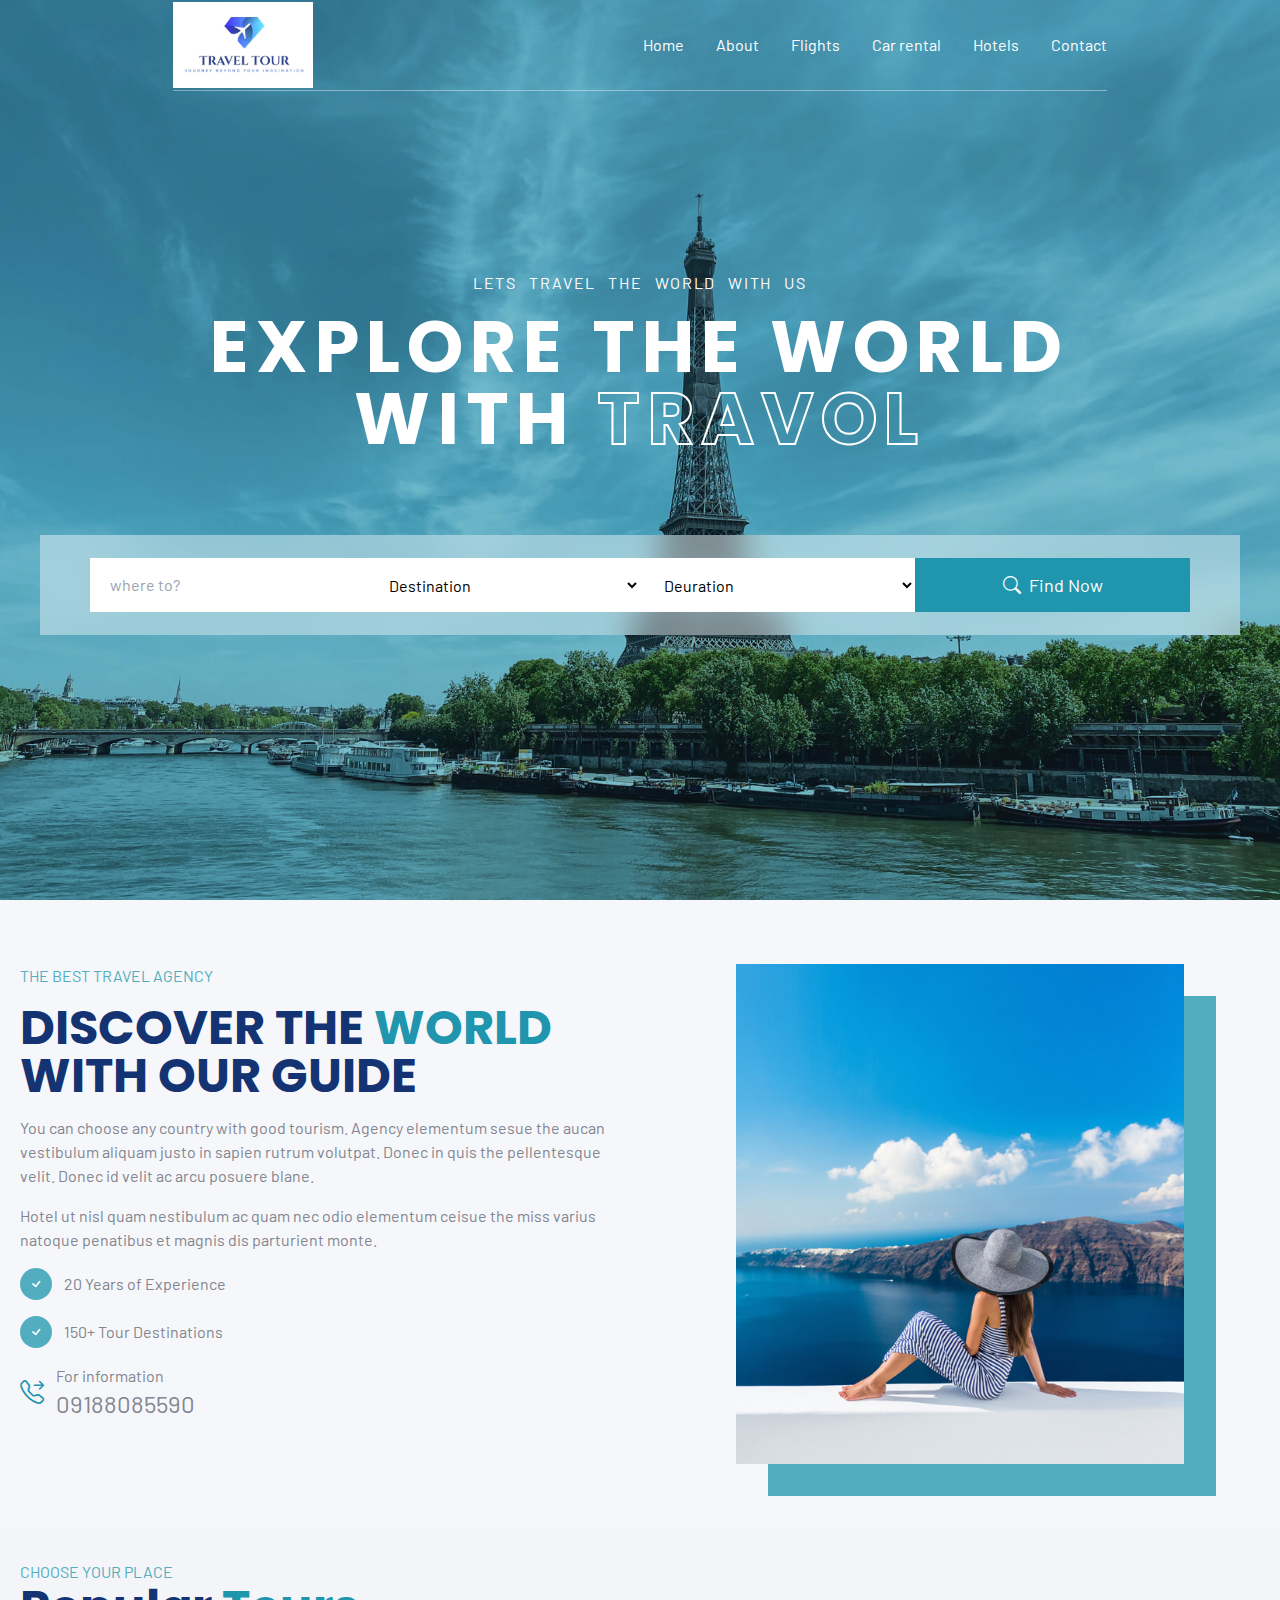
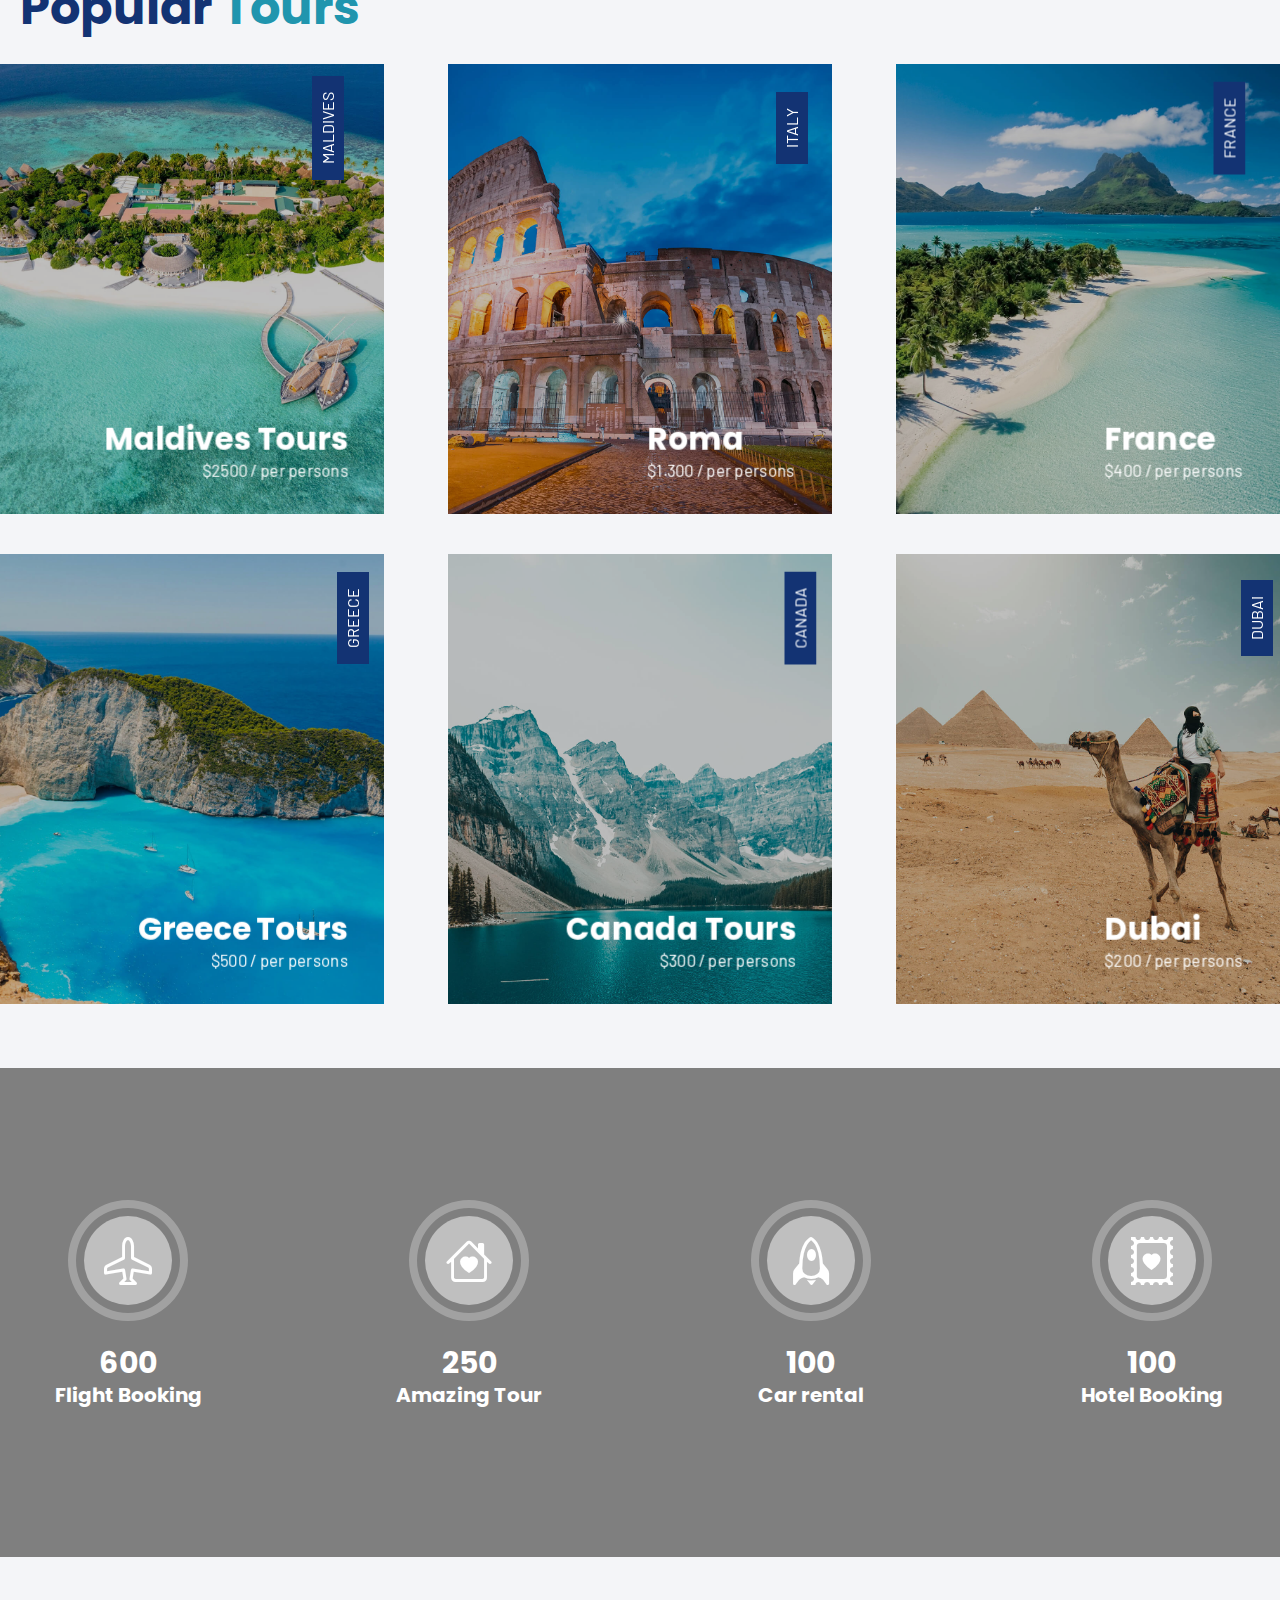
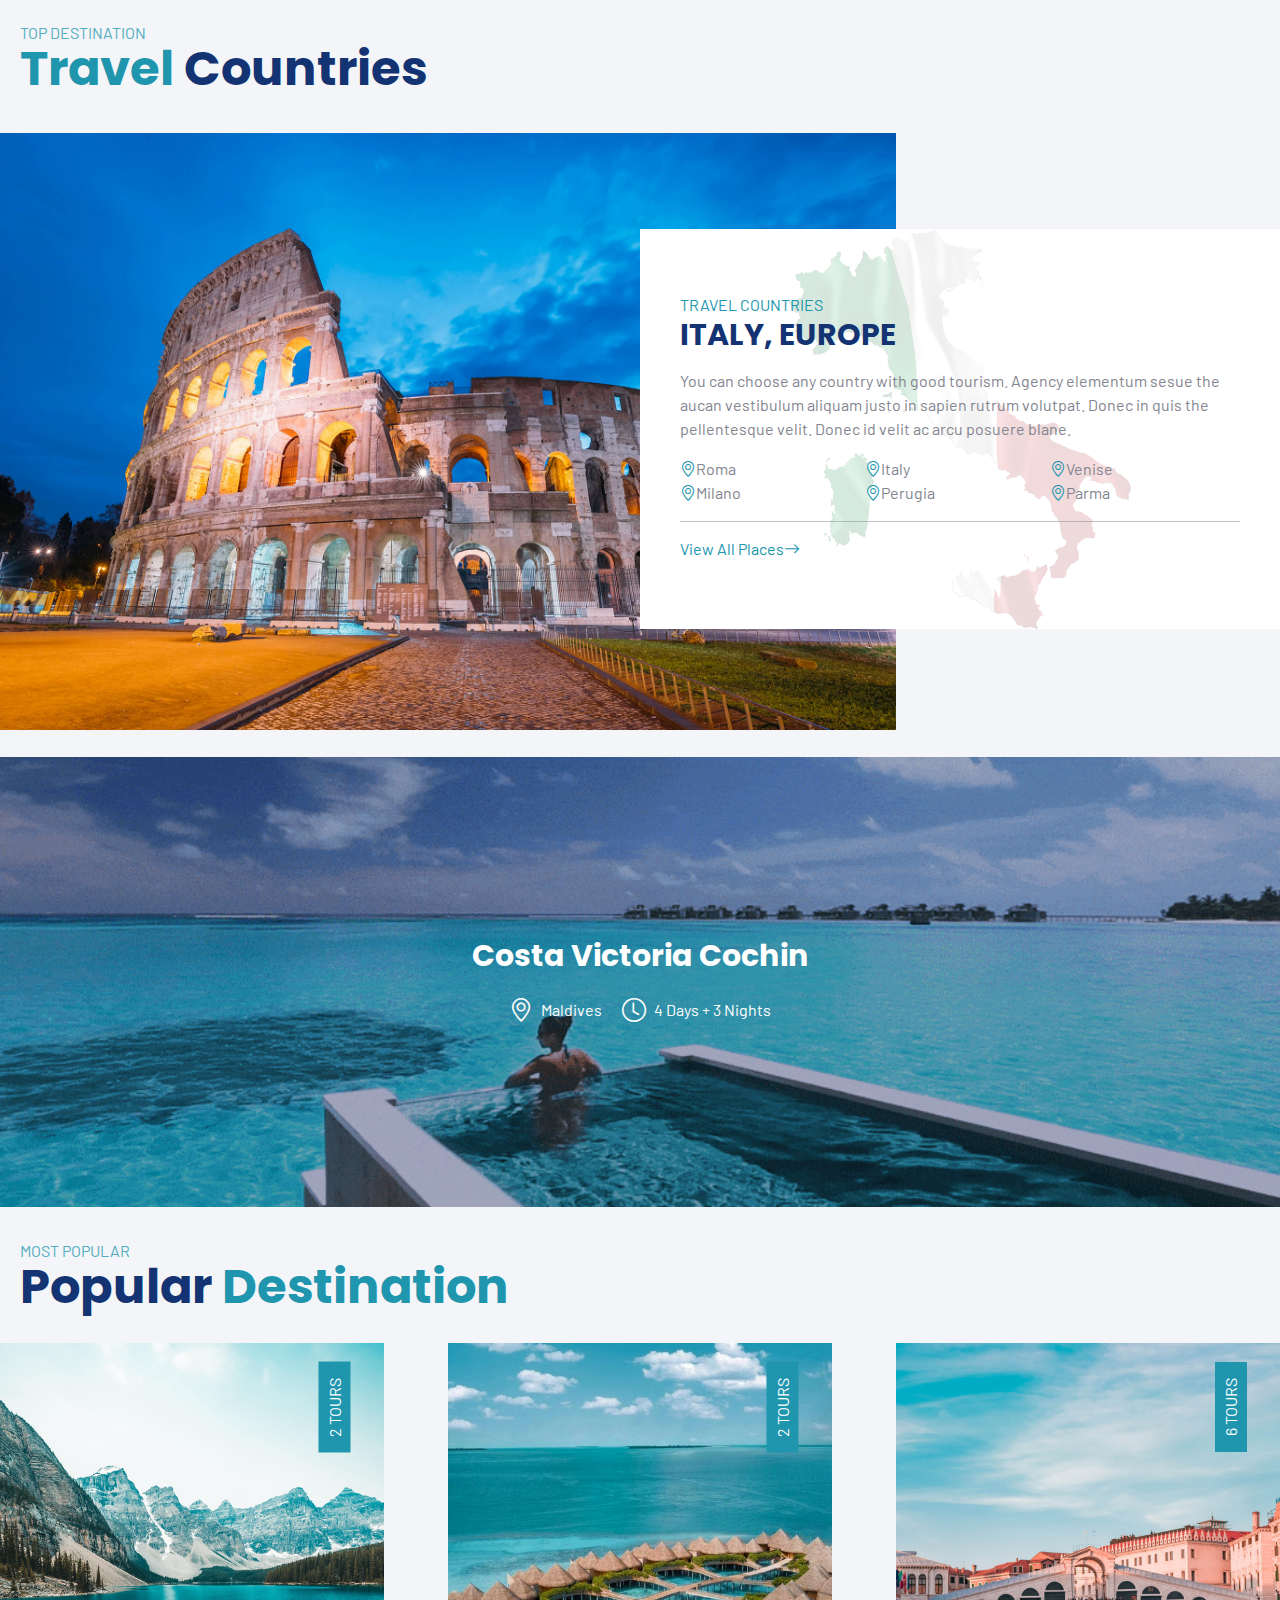
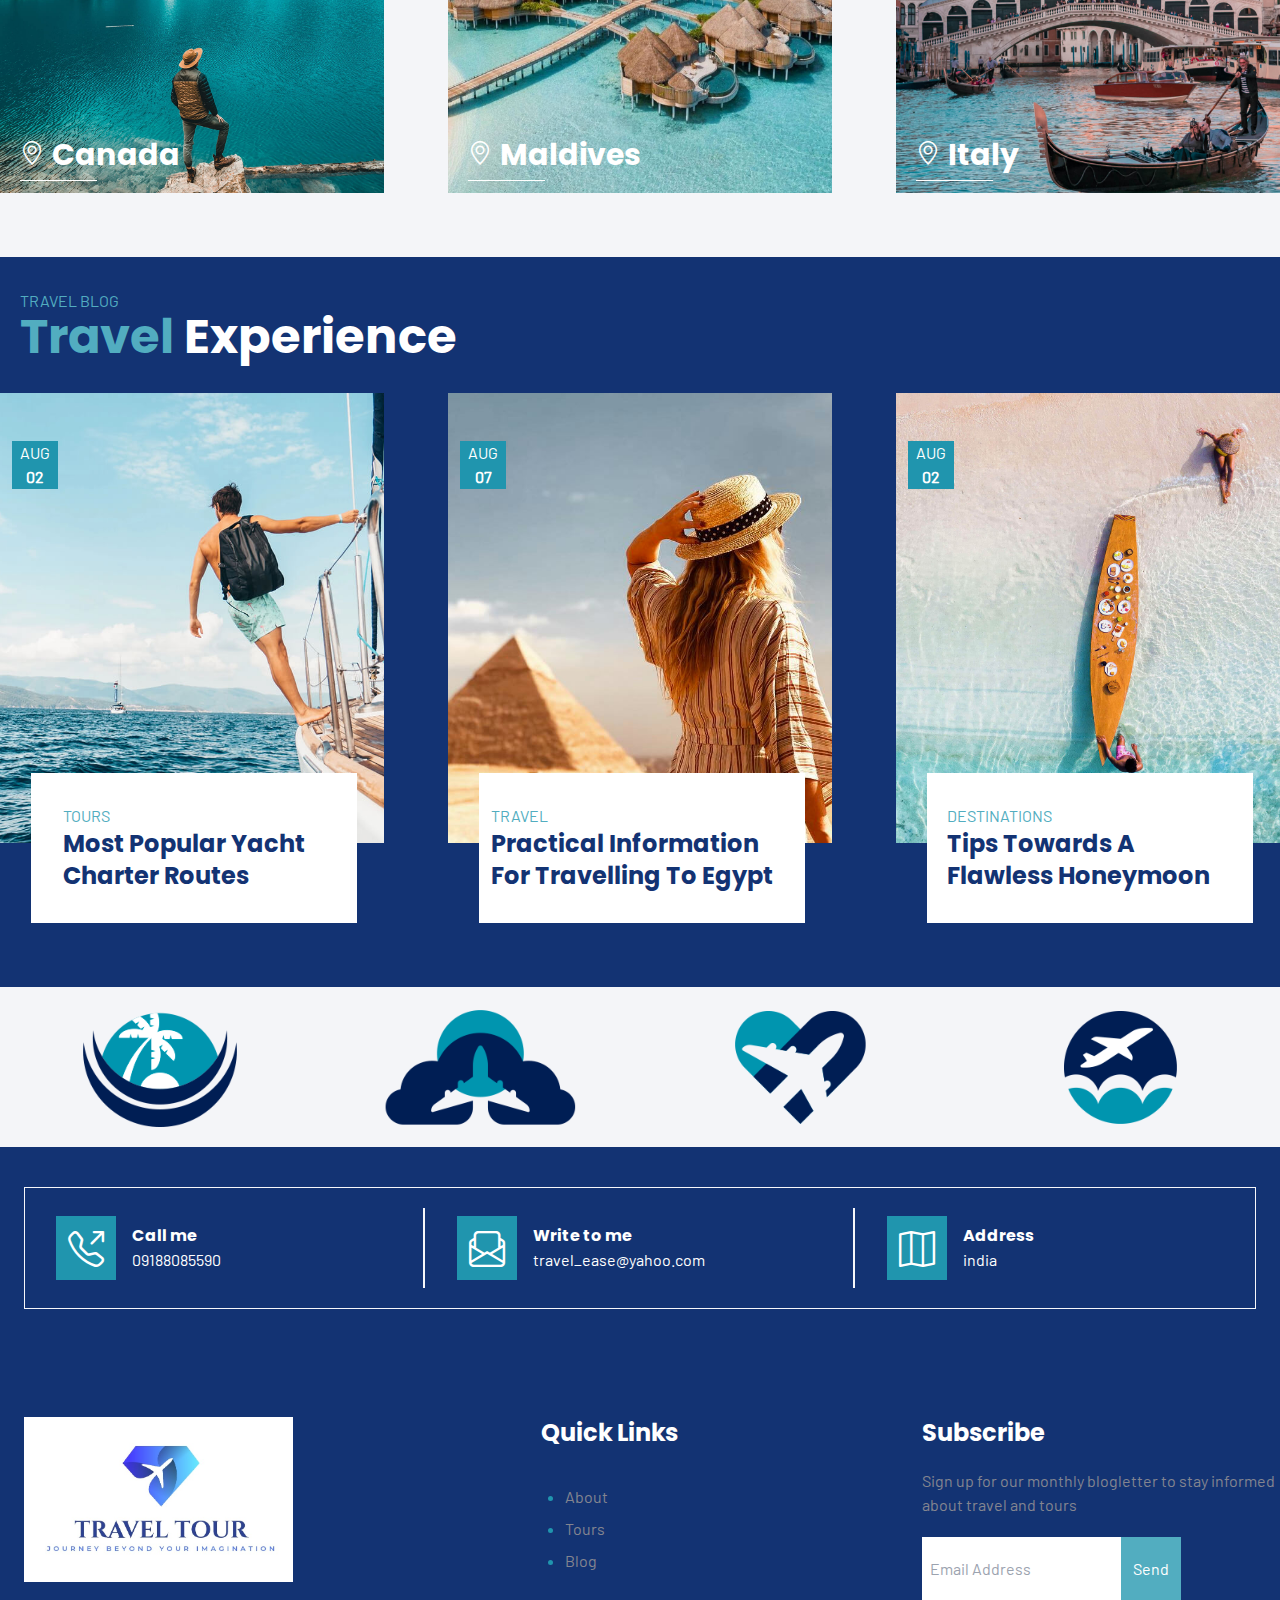
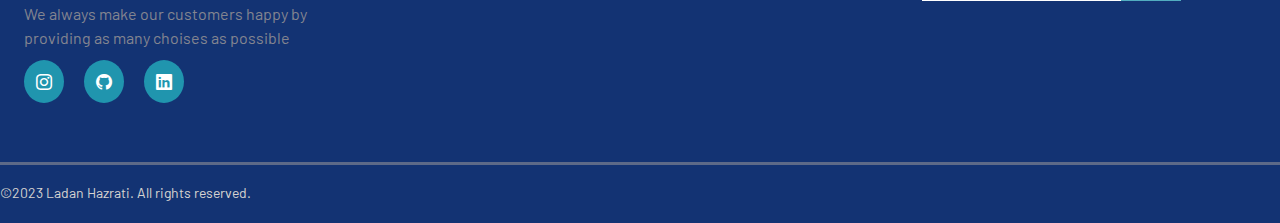
<file: template-travel-agency-main/template-travel-agency-main/index.html>
<!DOCTYPE html>
<html lang="en">
<head>
    <meta charset="UTF-8">
    <meta name="viewport" content="width=device-width, initial-scale=1.0">
    <title>travel-tour</title>
    <link rel="stylesheet" href="css/output.css">
    <link rel="stylesheet" href="https://cdn.jsdelivr.net/npm/bootstrap-icons@1.11.1/font/bootstrap-icons.css">
    <!-- favicon -->
    <link rel="icon" href="/Imgs/Logo/logo copy.png" />

</head>
<body class="font-primary">
    <main class="w-full">
    <section class="w-full h-[100vh]  bg-header  bg-cover bg-no-repeat bg-center bg-color1 bg-blend-multiply bg-opacity-60 " >
        <section class="w-full flex flex-wrap justify-center ">
            <header 
            class="w-[85%]  xl:w-[73%]  container hidden lg:flex justify-between h-[60px]  items-center py-[45px] border-b-[1px] border-white border-opacity-40">
            <figure class="w-[140px]">
               <img src="img/logo.jpg" alt="" class="w-[100%]">
            </figure>
            <nav class="h-[100%] md:w-[70%]">
                <ul class="h-[100%] flex items-center gap-8 justify-end">
                    <li class="list-none  "><a class="decoration-none text-white hover:text-color3 transition-all duration-500"
                            href="index.html">Home</a></li>
                    <li class="list-none"><a class="decoration-none text-white  hover:text-color3 transition-all duration-500"
                            href="">About</a></li>
                    
                    <li class="list-none"><a class="decoration-none text-white  hover:text-color3 transition-all duration-500"
                            href="http://localhost/php_prg/ofbms/index.php">Flights</a></li>
                    <li class="list-none "><a class="decoration-none text-white  hover:text-color3 transition-all duration-500"
                            href="http://localhost/php_prg/Car-Rental-Portal-Using-PHP-and-MySQL-V2.5/carrental/index.php">Car rental</a></li>
                    <li class="list-none"><a class="decoration-none text-white  hover:text-color3 transition-all duration-500"
                            href="http://localhost/php_prg/Hotel_Booking_Management_System/index.php">Hotels</a></li>
                    <li class="list-none"><a class="decoration-none text-white  hover:text-color3 transition-all duration-500"
                            href="">Contact</a></li>
                </ul>
            </nav>
        </header>

 <!-- header for mobile -->
 <header
 class="w-[95%] sm:w-[70%] md:w-[80%] container flex h-[60px] justify-between  items-center  lg:hidden  py-[45px] relative border-b-[1px] border-white border-opacity-40 ">
 <figure class="w-[140px]">
    <img src="img/logo.jpg" alt="" class="w-[100%]">
 </figure>
 <div class=" w-1/2 h-full flex justify-end items-center ">
     <i class="bi bi-list text-3xl text-white cursor-pointer ham-menu-icon"></i>
 </div>
 <nav class="menu hidden h-[400px] w-full absolute bg-white left-0 top-[90px]   z-30 ">
     <ul class="h-full w-full flex flex-col  justify-center ms-6">
         <li class="list-none my-3"><a
                 class="decoration-none text-color2 flex hover:text-color4  transition-all duration-600"
                 href="">Home</a></li>
         <li class="list-none my-3"><a
                 class="decoration-none text-color2 flex  hover:text-color4  transition-all duration-600"
                 href="">About</a></li>
         <li class="list-none my-3"><a
                 class="decoration-none text-color2 flex  hover:text-color4 transition-all duration-600"
                 href="">Tours</a></li>
         <li class="list-none my-3"><a
                 class="decoration-none text-color2 flex  hover:text-color4 transition-all duration-600"
                 href="">Destination</a></li>
         <li class="list-none my-3"><a
                 class="decoration-none text-color2 flex   hover:text-color4  transition-all duration-600"
                 href="">Blog</a></li>
         <li class="list-none my-3"><a
                 class="decoration-none text-color2 flex  hover:text-color4  transition-all duration-600"
                 href="">Gallery</a></li>
         <li class="list-none my-3"><a
                 class="decoration-none text-color2 flex   hover:text-color4 transition-all duration-600"
                 href="">Contact</a></li>
     </ul>
 </nav>
</header>
<!-- end header mobile  -->

    </section>
   <section class="w-full flex justify-center mt-[180px]">
    <div class="w-[700px] md:w-[900px] container h-auto  ">
        <p class="w-full text-center uppercase text-white tracking-widest [word-spacing:8px] mb-4">Lets travel the world with us</p>
        <h1 class="w-full text-center text-white text-5xl md:text-7xl font-secondary uppercase tracking-widest">Explore The World With <span class="travol">Travol</span></h1>
    </div>
   </section>
   <section class="w-full justify-center mt-[80px] hidden lg:flex relative">
        <div class=" bg-white bg-opacity-40 container absolute w-[1000px] xl:w-[1200px] h-[100px] flex justify-center items-center backdrop-blur-lg">
                <div class="w-[950px] xl:w-[1100px]  container h-auto absolute m-[10px]  ">
                        <form action="" class="flex font-primary"> 
                                <input type="text" placeholder="where to?" class="py-[15px] ps-5 w-[25%] outline-none focus:outline-none">
                                <select name="" id="" class="w-[25%] py-[15px] bg-white  ps-5" id="target">
                                        <option value="dest" selected   class="bg-color1 text-white">Destination</option>
                                        <option value="it" class="text-stone-600" >Italy</option>
                                        <option value="fr" class="text-stone-600">France</option>
                                        <option value="mal" class="text-stone-600" >Maldives</option>
                                        <option value="gr" class="text-stone-600" >Greece</option>
                                        <option value="ca" class="text-stone-600" >Canada</option>
                                        <option value="du" class="text-stone-600"> Dubai</option>
                                </select>
                                <select name="" id="" class="w-[25%] py-[15px] bg-white  ps-5" id="target">
                                        <option value="du" selected   class="bg-color1 text-white">Deuration</option>
                                        <option value="it" class="text-stone-600" >1 Day Tour</option>
                                        <option value="fr" class="text-stone-600">2-4 Days Tour</option>
                                        <option value="mal" class="text-stone-600" >5-7 Days Tour</option>
                                        <option value="gr" class="text-stone-600" >7+ Days Tour</option>
                                </select> 
                               <a href="" role="button" class="bg-color1 w-[25%] text-white flex items-center justify-center text-[18px] hover:bg-color3 transition-all duration-500" ><i class="bi bi-search me-2"></i>Find Now</a>
                        </form>
                </div>
        </div>
   </section>
    </section>
    <section class="w-full flex lg:hidden justify-center  bg-color5">
      <div class="w-full container flex justify-center py-10">
        <form action="" class="w-[80%] " >
                <input type="text" placeholder="where to?" class="w-full py-5 ps-5"><br>
                <select name="" id="" class="w-full py-5 bg-white  ps-5" >
                        <option value="dest" selected   class="bg-color1 text-white">Destination</option>
                        <option value="it" class="text-stone-600" >Italy</option>
                        <option value="fr" class="text-stone-600">France</option>
                        <option value="mal" class="text-stone-600" >Maldives</option>
                        <option value="gr" class="text-stone-600" >Greece</option>
                        <option value="ca" class="text-stone-600" >Canada</option>
                        <option value="du" class="text-stone-600"> Dubai</option>
                </select><br>
                <select name="" id="" class="w-full py-5 bg-white  ps-5" >
                        <option value="du" selected   class="bg-color1 text-white">Deuration</option>
                        <option value="it" class="text-stone-600" >1 Day Tour</option>
                        <option value="fr" class="text-stone-600">2-4 Days Tour</option>
                        <option value="mal" class="text-stone-600" >5-7 Days Tour</option>
                        <option value="gr" class="text-stone-600" >7+ Days Tour</option>
                </select><br>
                <a href="" role="button" class="bg-color1 py-5 w-full text-white flex items-center justify-center text-[18px] hover:bg-color3 transition-all duration-500" ><i class="bi bi-search me-2"></i>Find Now</a>
        </form>
      </div>
    </section>
    <section class="w-full flex justify-center bg-color5 h-auto">
        <div class="w-full container flex justify-between flex-wrap px-0 2xl:px-36 h-auto py-16 ">
                <div class="w-full lg:w-[50%]  bg-color px-5 ">
                        <p class="text-color4 uppercase">The best travel agency</p>
                        <p class="text-color3 text-5xl font-bold uppercase font-secondary my-4" >Discover the <span class="text-color1"> world</span> with our guide</p>
                        <p class="text-color6">You can choose any country with good tourism. Agency elementum sesue the aucan vestibulum aliquam justo in sapien rutrum volutpat. Donec in quis the pellentesque velit. Donec id velit ac arcu posuere blane.</p>
                        <p class="text-color6 my-4">Hotel ut nisl quam nestibulum ac quam nec odio elementum ceisue the miss varius natoque penatibus et magnis dis parturient monte.</p>
                        <div class="flex items-center"> <i class="bi bi-check text-white bg-color4  rounded-[50%] px-2 py-1 me-3"></i> <p class="text-color6">20 Years of Experience</p></div>
                        <div class="flex items-center my-4"> <i class="bi bi-check text-white bg-color4  rounded-[50%] px-2 py-1 me-3"></i> <p class="text-color6">150+ Tour Destinations</p></div>
                        <div class="flex items-center"><i class="bi bi-telephone-forward text-color1 text-2xl me-3"></i><div><p class="text-color6 ">For information</p><p class="text-color6 text-2xl">09188085590</p></div></div>
                </div>
                <div class=" w-full lg:w-[50%]   flex flex-col justify-center items-center bg-color5 h-auto pb-8 lg:pb-0 mt-10 lg:mt-0 ">
                        <figure class="w-[70%] h-[500px] relative">
                                <div class="w-[100%] h-[100%] bg-color4 absolute left-8 top-8"></div>
                                <img src="img/about.jpeg" alt="" class="w-[100%] h-[100%] absolute z-10 object-cover hover:scale-[.95] transition-all duration-500">
                        </figure>
                </div>
        </div>
    </section>
    <section class="w-full flex justify-center bg-color7 py-8 ">
        <div class="w-full container 2xl:px-36">
                <div>
                        <p class="text-color4 uppercase px-5">Choose your place</p>
                        <p class="text-5xl font-secondary text-color3 px-5">Popular <span class="text-color1">Tours</span></p>
                        <div class="flex flex-wrap md:justify-between gap-10 px-6 xl:px-0 py-8 lg:px-3 ">
                                <figure class="w-full md:w-[45%] xl:w-[30%] h-[450px] relative photo transition-all duration-1000 ">
                                        <div class="w-[100%] h-[100%] bottom-photo absolute bg-white flex flex-col justify-center px-5">
                                                <p class="text-3xl text-color3 capitalize font-secondary">Maldives tour</p>
                                                <p class="text-color1 mb-4">$2.500 / per persons</p>
                                                <p class="text-color6">Travel non lorem ac erat susce bibendum nulla facilisi. Sedeuter nunc voluat miss conse viventa amet vestibulum.</p>
                                                <div class="flex flex-wrap my-4">
                                                        <div class="w-[50%] flex"><i class="bi bi-clock text-color4"></i><p class="text-color6 ms-2">12 Days</p></div>
                                                        <div class="w-[50%] flex"><i class="bi bi-geo-alt text-color4"></i><p class="text-color6 ms-2">Maldives</p></div>
                                                        <div class="w-[50%] flex"><i class="bi bi-person text-color4"></i></i><p class="text-color6 ms-2">12+</p></div>
                                                        <div class="w-[50%] flex"><i class="bi bi-emoji-smile text-color4"></i></i><p class="text-color6 ms-2">9.8 Superb</p></div>
                                                </div>
                                                <a href="" class="underline decoration-color1 text-color6 flex mb-2">Tour details</a>
                                        </div>
                                        <img src="img/maldives1.jpg" alt="" class="w-[100%] h-[100%] object-cover brightness-75 absolute">
                                        <p class="absolute uppercase text-white bg-color3 px-4 py-1 right-1 top-12 rotate-[-90deg] ">Maldives</p>
                                        <figcaption class="absolute text-white bottom-8 right-10 fig">
                                                <p class="capitalize font-secondary text-3xl">Maldives tours</p>
                                                <p class="text-right">$2500 / per persons</p>
                                        </figcaption>
                                </figure>
                                <figure class="w-full md:w-[45%] xl:w-[30%] h-[450px] relative photo transition-all duration-1000 ">
                                        <div class="w-[100%] h-[100%] bottom-photo absolute bg-white flex flex-col justify-center px-5">
                                                <p class="text-3xl text-color3 capitalize font-secondary">Roma</p>
                                                <p class="text-color1 mb-4">$1.300 / per persons</p>
                                                <p class="text-color6">Travel non lorem ac erat susce bibendum nulla facilisi. Sedeuter nunc voluat miss conse viventa amet vestibulum.</p>
                                                <div class="flex flex-wrap my-4">
                                                        <div class="w-[50%] flex"><i class="bi bi-clock text-color4"></i><p class="text-color6 ms-2">6 Days</p></div>
                                                        <div class="w-[50%] flex"><i class="bi bi-geo-alt text-color4"></i><p class="text-color6 ms-2">Italy</p></div>
                                                        <div class="w-[50%] flex"><i class="bi bi-person text-color4"></i></i><p class="text-color6 ms-2">10+</p></div>
                                                        <div class="w-[50%] flex"><i class="bi bi-emoji-smile text-color4"></i></i><p class="text-color6 ms-2"> 9.5 Superb</p></div>
                                                </div>
                                                <a href="" class="underline decoration-color1 text-color6 flex mb-2">Tour details</a>
                                        </div>
                                        <img src="img/2.jpg" alt="" class="w-[100%] h-[100%] object-cover brightness-75 absolute">
                                        <p class="absolute uppercase text-white bg-color3 px-4 py-1 right-1 top-12 rotate-[-90deg] ">italy</p>
                                        <figcaption class="absolute text-white bottom-8 right-10 fig">
                                                <p class="capitalize font-secondary text-3xl">Roma</p>
                                                <p class="text-right">$1.300 / per persons</p>
                                        </figcaption>
                                </figure>
                                <figure class="w-full md:w-[45%] xl:w-[30%] h-[450px] relative photo transition-all duration-1000">
                                        <div class="w-[100%] h-[100%] bottom-photo absolute bg-white flex flex-col justify-center px-5">
                                                <p class="text-3xl text-color3 capitalize font-secondary">France</p>
                                                <p class="text-color1 mb-4">$400 / per persons</p>
                                                <p class="text-color6">Travel non lorem ac erat susce bibendum nulla facilisi. Sedeuter nunc voluat miss conse viventa amet vestibulum.</p>
                                                <div class="flex flex-wrap my-4">
                                                        <div class="w-[50%] flex"><i class="bi bi-clock text-color4"></i><p class="text-color6 ms-2">10 Days</p></div>
                                                        <div class="w-[50%] flex"><i class="bi bi-geo-alt text-color4"></i><p class="text-color6 ms-2">France</p></div>
                                                        <div class="w-[50%] flex"><i class="bi bi-person text-color4"></i></i><p class="text-color6 ms-2">6+</p></div>
                                                        <div class="w-[50%] flex"><i class="bi bi-emoji-smile text-color4"></i></i><p class="text-color6 ms-2">9.5 Superb</p></div>
                                                </div>
                                                <a href="" class="underline decoration-color1 text-color6 flex mb-2">Tour details</a>
                                        </div>
                                        <img src="img/france1.jpg" alt="" class="w-[100%] h-[100%] object-cover brightness-75 absolute">
                                        <p class="absolute uppercase text-white bg-color3 px-4 py-1 right-1 top-12 rotate-[-90deg] ">France</p>
                                        <figcaption class="absolute text-white bottom-8 right-10 fig">
                                                <p class="capitalize font-secondary text-3xl">France</p>
                                                <p class="text-right">$400 / per persons</p>
                                        </figcaption>
                                </figure>
                                <figure class="w-full md:w-[45%] xl:w-[30%] h-[450px] relative photo transition-all duration-1000 ">
                                        <div class="w-[100%] h-[100%] bottom-photo absolute bg-white flex flex-col justify-center px-5">
                                                <p class="text-3xl text-color3 capitalize font-secondary">greece tour</p>
                                                <p class="text-color1 mb-4">$500 / per persons</p>
                                                <p class="text-color6">Travel non lorem ac erat susce bibendum nulla facilisi. Sedeuter nunc voluat miss conse viventa amet vestibulum.</p>
                                                <div class="flex flex-wrap my-4">
                                                        <div class="w-[50%] flex"><i class="bi bi-clock text-color4"></i><p class="text-color6 ms-2">10 Days</p></div>
                                                        <div class="w-[50%] flex"><i class="bi bi-geo-alt text-color4"></i><p class="text-color6 ms-2">greece</p></div>
                                                        <div class="w-[50%] flex"><i class="bi bi-person text-color4"></i></i><p class="text-color6 ms-2">12+</p></div>
                                                        <div class="w-[50%] flex"><i class="bi bi-emoji-smile text-color4"></i></i><p class="text-color6 ms-2">9.3 Superb</p></div>
                                                </div>
                                                <a href="" class="underline decoration-color1 text-color6 flex mb-2">Tour details</a>
                                        </div>
                                        <img src="img/greece1.jpg" alt="" class="w-[100%] h-[100%] object-cover brightness-75 absolute">
                                        <p class="absolute uppercase text-white bg-color3 px-4 py-1 right-[-15px] top-12 rotate-[-90deg] ">greece</p>
                                        <figcaption class="absolute text-white bottom-8 right-10 fig">
                                                <p class="capitalize font-secondary text-3xl">greece tours</p>
                                                <p class="text-right">$500 / per persons</p>
                                        </figcaption>
                                </figure>
                                <figure class="w-full md:w-[45%] xl:w-[30%] h-[450px] relative photo transition-all duration-1000 ">
                                        <div class="w-[100%] h-[100%] bottom-photo absolute bg-white flex flex-col justify-center px-5">
                                                <p class="text-3xl text-color3 capitalize font-secondary">Canada tour</p>
                                                <p class="text-color1 mb-4">$300 / per persons</p>
                                                <p class="text-color6">Travel non lorem ac erat susce bibendum nulla facilisi. Sedeuter nunc voluat miss conse viventa amet vestibulum.</p>
                                                <div class="flex flex-wrap my-4">
                                                        <div class="w-[50%] flex"><i class="bi bi-clock text-color4"></i><p class="text-color6 ms-2">7 Days</p></div>
                                                        <div class="w-[50%] flex"><i class="bi bi-geo-alt text-color4"></i><p class="text-color6 ms-2">canada</p></div>
                                                        <div class="w-[50%] flex"><i class="bi bi-person text-color4"></i></i><p class="text-color6 ms-2">10+</p></div>
                                                        <div class="w-[50%] flex"><i class="bi bi-emoji-smile text-color4"></i></i><p class="text-color6 ms-2"> 9.3 Superb</p></div>
                                                </div>
                                                <a href="" class="underline decoration-color1 text-color6 flex mb-2">Tour details</a>
                                        </div>
                                        <img src="img/canada1.jpg" alt="" class="w-[100%] h-[100%] object-cover brightness-75 absolute">
                                        <p class="absolute uppercase text-white bg-color3 px-4 py-1 right-[-15px] top-12 rotate-[-90deg] ">canada</p>
                                        <figcaption class="absolute text-white bottom-8 right-10 fig">
                                                <p class="capitalize font-secondary text-3xl">canada tours</p>
                                                <p class="text-right">$300 / per persons</p>
                                        </figcaption>
                                </figure>
                                <figure class="w-full md:w-[45%] xl:w-[30%] h-[450px] relative photo transition-all duration-1000 ">
                                        <div class="w-[100%] h-[100%] bottom-photo absolute bg-white flex flex-col justify-center px-5">
                                                <p class="text-3xl text-color3 capitalize font-secondary">dubai</p>
                                                <p class="text-color1 mb-4">$200 / per persons</p>
                                                <p class="text-color6">Travel non lorem ac erat susce bibendum nulla facilisi. Sedeuter nunc voluat miss conse viventa amet vestibulum.</p>
                                                <div class="flex flex-wrap my-4">
                                                        <div class="w-[50%] flex"><i class="bi bi-clock text-color4"></i><p class="text-color6 ms-2">7 Days</p></div>
                                                        <div class="w-[50%] flex"><i class="bi bi-geo-alt text-color4"></i><p class="text-color6 ms-2">dubai</p></div>
                                                        <div class="w-[50%] flex"><i class="bi bi-person text-color4"></i></i><p class="text-color6 ms-2">10+</p></div>
                                                        <div class="w-[50%] flex"><i class="bi bi-emoji-smile text-color4"></i></i><p class="text-color6 ms-2">9.8 Superb</p></div>
                                                </div>
                                                <a href="" class="underline decoration-color1 text-color6 flex mb-2">Tour details</a>
                                        </div>
                                        <img src="img/44-1.jpg" alt="" class="w-[100%] h-[100%] object-cover brightness-75 absolute">
                                        <p class="absolute uppercase text-white bg-color3 px-4 py-1 right-[-15px] top-12 rotate-[-90deg] ">dubai</p>
                                        <figcaption class="absolute text-white bottom-8 right-10 fig">
                                                <p class="capitalize font-secondary text-3xl">dubai</p>
                                                <p class="text-right">$200 / per persons</p>
                                        </figcaption>
                                </figure>
                        </div>
                </div>
        </div>
    </section>
    <section class="w-full bg-sea py-32 relative bg-cover bg-fixed flex justify-center after:content-[''] after:absolute after:w-[100%] after:h-[100%] after:bg-black after:bg-opacity-50 after:top-0">
        <div class="w-full container 2xl:px-36 flex flex-wrap relative z-10 justify-center md:justify-between">
                <div class="w-full md:w-[20%] my-5 ">
                        <figure class="flex flex-col items-center  group">
                                <div class="bg-white bg-opacity-50  rounded-[50%] p-5 flex items-center relative overflow-hidden outline outline-8  outline-offset-8 out  "><i class="bi bi-airplane text-5xl text-white absolute ms-[-100%] group-hover:ms-[0%] transition-all duration-300"></i><i class="bi bi-airplane text-5xl text-white  group-hover:ms-[200%] transition-all duration-300"></i></div>
                                <figcaption class="text-center text-white font-secondary mt-10"><p class="text-3xl">600</p><p class="text-xl">Flight Booking</p></figcaption>
                        </figure>
                </div>
                <div class="w-full md:w-[20%] my-5">
                        <figure class="flex flex-col items-center  group">
                                <div class="bg-white bg-opacity-50  rounded-[50%] p-5 flex items-center relative overflow-hidden outline outline-8  outline-offset-8 out  "><i class="bi bi-house-heart text-5xl text-white absolute ms-[-100%] group-hover:ms-[0%] transition-all duration-300"></i><i class="bi bi-house-heart text-5xl text-white  group-hover:ms-[200%] transition-all duration-300"></i></div>
                                <figcaption class="text-center text-white font-secondary mt-10"><p class="text-3xl">250</p><p class="text-xl">Amazing Tour</p></figcaption>
                        </figure>
                </div>
                <div class="w-full md:w-[20%] my-5">
                        <figure class="flex flex-col items-center  group">
                                <div class="bg-white bg-opacity-50  rounded-[50%] p-5 flex items-center relative overflow-hidden outline outline-8  outline-offset-8 out  "><i class="bi bi-rocket text-5xl text-white absolute ms-[-100%] group-hover:ms-[0%] transition-all duration-300"></i><i class="bi bi-rocket text-5xl text-white  group-hover:ms-[200%] transition-all duration-300"></i></div>
                                <figcaption class="text-center text-white font-secondary mt-10"><p class="text-3xl">100</p><p class="text-xl">Car rental</p></figcaption>
                        </figure>
                </div>
                <div class="w-full md:w-[20%] my-5">
                        <figure class="flex flex-col items-center  group">
                                <div class="bg-white bg-opacity-50  rounded-[50%] p-5 flex items-center relative overflow-hidden outline outline-8  outline-offset-8 out  "><i class="bi bi-postage-heart text-5xl text-white absolute ms-[-100%] group-hover:ms-[0%] transition-all duration-300"></i><i class="bi bi-postage-heart text-5xl text-white  group-hover:ms-[200%] transition-all duration-300"></i></div>
                                <figcaption class="text-center text-white font-secondary mt-10"><p class="text-3xl">100</p><p class="text-xl">Hotel Booking</p></figcaption>
                        </figure>
                </div>
             
        </div>
    </section>
    <section class="w-full flex justify-center bg-color7 lg:h-[800px]">
        <div class="w-full container 2xl:px-36 py-16 bg-color7 ">
                <p class="text-color4 uppercase px-5">TOP DESTINATION</p>
                <p class="text-3xl sm:text-5xl font-secondary text-color1 px-5">Travel <span class=" text-color3">Countries</span></p>
                <div class="w-full flex lg:relative py-10 flex-wrap lg:px-3 xl:px-0 px-6">
                        <figure class="w-full lg:w-[70%] lg:absolute">
                                <img src="img/2.jpg" alt="" class="w-[100%]">
                        </figure>
                        <div class="w-full lg:w-[50%] lg:absolute lg:h-[400px] bg-map bg-no-repeat bg-center z-10 lg:right-0 xl:top-[170%] md:top-20 px-10 py-16 bg-white" >
                                <p class="uppercase text-color1">Travel Countries</p>
                                <p class="uppercase text-3xl font-secondary text-color3 pb-4">ITALy, Europe</p>
                                <p class="text-color6">You can choose any country with good tourism. Agency elementum sesue the aucan vestibulum aliquam justo in sapien rutrum volutpat. Donec in quis the pellentesque velit. Donec id velit ac arcu posuere blane.</p>
                                <div class=" flex flex-wrap py-4 ">
                                        <div class="flex w-[33%]"><i class="bi bi-geo-alt text-color1"></i><p class="text-color6">Roma</p></div>
                                        <div class="flex w-[33%]"><i class="bi bi-geo-alt text-color1"></i><p class="text-color6">Italy</p></div>
                                        <div class="flex w-[33%]"><i class="bi bi-geo-alt text-color1"></i><p class="text-color6">Venise</p></div>
                                        <div class="flex w-[33%]"><i class="bi bi-geo-alt text-color1"></i><p class="text-color6">Milano</p></div>
                                        <div class="flex w-[33%]"><i class="bi bi-geo-alt text-color1"></i><p class="text-color6">Perugia</p></div>
                                        <div class="flex w-[33%]"><i class="bi bi-geo-alt text-color1"></i><p class="text-color6">Parma</p></div>
                                        
                                </div>
                                <a href="" class="capitalize flex py-4 relative  text-color1 before:content-[''] before:h-[1px] before:absolute before:w-[100%] before:bg-color6 before:bg-opacity-50 before:top-0"><p>view all places</p><i class="bi bi-arrow-right"></i></a>

                        </div>
                </div>
        </div>
    </section>
    <section class="w-full bg-boat bg-cover bg-bottom bg-no-repeat h-[50vh] flex justify-center bg-color2 bg-blend-multiply bg-opacity-50">
       <div class="w-full container flex justify-center items-center flex-col">
        <p class="text-white font-secondary text-3xl 2xl:text-6xl">Costa Victoria Cochin</p>
        <div class="flex mt-5 gap-5">
                <div class="flex items-center"><i class="bi bi-geo-alt text-white text-2xl me-2"></i><p class="text-white">Maldives</p></div>
                <div class="flex items-center"><i class="bi bi-clock text-white text-2xl me-2"></i><p class="text-white"> 4 Days + 3 Nights   </p></div>
        </div>
       </div>
    </section>
    <section class="w-full flex justify-center bg-color7 py-8 ">
        <div class="w-full container 2xl:px-36">
                <div>
                        <p class="text-color4 uppercase px-5">MOST POPULAR</p>
                        <p class="text-5xl font-secondary text-color3 px-5">Popular <span class="text-color1">Destination</span></p>
                        <div class="flex flex-wrap justify-center xl:justify-between gap-10 px-6 xl:px-0 py-8 lg:px-3 ">
                                <figure class="w-full md:w-[45%] xl:w-[30%] h-[450px] relative  transition-all duration-1000 overflow-hidden group ">   
                                        <img src="img/canada1-1.jpeg" alt="" class="w-[100%] h-[100%] object-cover group-hover:brightness-75 group-hover:scale-[1.2] absolute transition-all duration-1000">
                                        <p class="absolute uppercase text-white bg-color1 px-4 py-1 right-1 top-12 rotate-[-90deg] ">2 Tours</p>
                                        <figcaption class="absolute text-white bottom-[20px] left-5  group-hover:bottom-[50px]  transition-all duration-700 w-full  ">
                                               <div class="flex after:contetn-[''] after:h-[1px] after:bg-op-50 after:w-[20%] after:bg-white after:absolute after:bottom-[-8px] group-hover:after:w-[90%]  after:transition-all after:duration-1000" ><i class="bi bi-geo-alt text-2xl text-white me-2"></i> <p class="capitalize font-secondary text-3xl">Canada</p></div>
                                               <div class="flex justify-between absolute  mt-5 w-full  ">
                                                <p>2 Tours Package</p>
                                                <a href="" class="flex  me-9 " >Explore<i class="bi bi-arrow-right"></i></a>
                                            </div>
                                                
                                        </figcaption>
                                </figure>
                                <figure class="w-full md:w-[45%] xl:w-[30%] h-[450px] relative  transition-all duration-1000 overflow-hidden group ">   
                                        <img src="img/maldives1-1.jpeg" alt="" class="w-[100%] h-[100%] object-cover group-hover:brightness-75 group-hover:scale-[1.2] absolute transition-all duration-1000">
                                        <p class="absolute uppercase text-white bg-color1 px-4 py-1 right-1 top-12 rotate-[-90deg] ">2 Tours</p>
                                        <figcaption class="absolute text-white bottom-[20px] left-5  group-hover:bottom-[50px]  transition-all duration-700 w-full  ">
                                               <div class="flex after:contetn-[''] after:h-[1px] after:bg-op-50 after:w-[20%] after:bg-white after:absolute after:bottom-[-8px] group-hover:after:w-[90%]  after:transition-all after:duration-1000" ><i class="bi bi-geo-alt text-2xl text-white me-2"></i> <p class="capitalize font-secondary text-3xl">Maldives</p></div>
                                               <div class="flex justify-between absolute  mt-5 w-full  ">
                                                <p>2 Tours Package</p>
                                                <a href="" class="flex  me-9  " >Explore<i class="bi bi-arrow-right"></i></a>
                                            </div>
                                                
                                        </figcaption>
                                </figure>
                                <figure class="w-full md:w-[45%] xl:w-[30%] h-[450px] relative  transition-all duration-1000 overflow-hidden group ">   
                                        <img src="img/italy1.jpeg" alt="" class="w-[100%] h-[100%] object-cover group-hover:brightness-75 group-hover:scale-[1.2] absolute transition-all duration-1000">
                                        <p class="absolute uppercase text-white bg-color1 px-4 py-1 right-1 top-12 rotate-[-90deg] ">6 Tours</p>
                                        <figcaption class="absolute text-white bottom-[20px] left-5  group-hover:bottom-[50px]  transition-all duration-700 w-full  ">
                                               <div class="flex after:contetn-[''] after:h-[1px] after:bg-op-50 after:w-[20%] after:bg-white after:absolute after:bottom-[-8px] group-hover:after:w-[90%]  after:transition-all after:duration-1000" ><i class="bi bi-geo-alt text-2xl text-white me-2"></i> <p class="capitalize font-secondary text-3xl">Italy</p></div>
                                               <div class="flex justify-between absolute  mt-5 w-full  ">
                                                <p>6 Tours Package</p>
                                                <a href="" class="flex me-9 " >Explore<i class="bi bi-arrow-right"></i></a>
                                            </div>
                                                
                                        </figcaption>
                                </figure>
                        </div>
                </div>
        </div>
    </section>
    <section class="w-full flex justify-center bg-color3 py-8 h-auto">
        <div class="w-full container 2xl:px-36 h-auto">
                <div>
                        <p class="text-color4 uppercase px-5">TRAVEL BLOG</p>
                        <p class="text-5xl font-secondary text-color4 px-5">Travel<span class="text-white"> Experience</span></p>
                        <div class="flex flex-wrap justify-center xl:justify-between gap-10 px-6 xl:px-0 py-8 lg:px-3 ">
                                <figure class="w-full md:w-[45%] xl:w-[30%] h-[450px] relative  transition-all duration-1000  group mb-20   ">   
                                   <div class="w-[100%] h-[100%] overflow-hidden group transition-all duration-1000 relative">     <img src="img/22.jpeg" alt="" class="w-[100%] h-[100%] object-cover group-hover:brightness-75 group-hover:scale-[1.2] absolute transition-all duration-1000"></div>
                                        <div class="absolute uppercase text-white bg-color1 px-2 left-3 top-12 flex flex-col items-center "><p>Aug</p><p class="font-bold">02</p></div>
                                        <figcaption class=" absolute h-[150px] w-[85%]  bg-white bottom-[-80px]  left-[8%] flex flex-col justify-center px-8 group-hover:bottom-10 transition-all duration-1000 ">
                                                <p class="uppercase text-color4">Tours</p>
                                                <p class="capitalize text-color3 font-secondary text-2xl">most popular yacht charter routes </p>
                                        </figcaption>
                                </figure>
                                <figure class="w-full md:w-[45%] xl:w-[30%] h-[450px] relative  transition-all duration-1000  group mb-20   ">   
                                        <div class="w-[100%] h-[100%] overflow-hidden group transition-all duration-1000 relative">     <img src="img/11.jpeg" alt="" class="w-[100%] h-[100%] object-cover group-hover:brightness-75 group-hover:scale-[1.2] absolute transition-all duration-1000"></div>
                                             <div class="absolute uppercase text-white bg-color1 px-2 left-3 top-12 flex flex-col items-center "><p>Aug</p><p class="font-bold">07</p></div>
                                             <figcaption class=" absolute h-[150px] w-[85%]  bg-white bottom-[-80px]  left-[8%] flex flex-col justify-center px-3 group-hover:bottom-10 transition-all duration-1000 ">
                                                     <p class="uppercase text-color4">travel</p>
                                                     <p class="capitalize text-color3 font-secondary text-2xl">practical information for travelling to egypt</p>
                                             </figcaption>
                                     </figure>
                                     <figure class="w-full md:w-[45%] xl:w-[30%] h-[450px] relative  transition-all duration-1000  group mb-20   ">   
                                        <div class="w-[100%] h-[100%] overflow-hidden group transition-all duration-1000 relative">     <img src="img/18-1.jpeg" alt="" class="w-[100%] h-[100%] object-cover group-hover:brightness-75 group-hover:scale-[1.2] absolute transition-all duration-1000"></div>
                                             <div class="absolute uppercase text-white bg-color1 px-2 left-3 top-12 flex flex-col items-center "><p>Aug</p><p class="font-bold">02</p></div>
                                             <figcaption class=" absolute h-[150px] w-[85%]  bg-white bottom-[-80px]  left-[8%] flex flex-col justify-center px-5 group-hover:bottom-10 transition-all duration-1000 ">
                                                     <p class="uppercase text-color4">Destinations</p>
                                                     <p class="capitalize text-color3 font-secondary text-2xl">tips towards a flawless honeymoon </p>
                                             </figcaption>
                                     </figure>
                        </div>
                </div>
        </div>
    </section>
    <section class="w-full flex justify-center bg-color7 overflow-hidden  ">
        <div class="w-full container flex whitespace-nowrap overflow-hidden group  ">
             <div class="flex  logos-slide animate-anime w-full flex-wrap whitespace-nowrap group-hover:pause  ">
                <figure class="w-[25%] "><img src="img/1.png" alt="" w-[100%]></figure>
                <figure class="w-[25%] "><img src="img/2.png" alt="" w-[100%]></figure>
                <figure class="w-[25%]  "><img src="img/3.png" alt="" w-[100%]></figure>
                <figure class="w-[25%]  "><img src="img/4.png" alt="" w-[100%]></figure>
             </div>
             <div class="flex  logos-slide  w-full flex-wrap  whitespace-nowrap ms-[-200%] animate-anime group-hover:pause ">
                <figure class="w-[25%] "><img src="img/1.png" alt="" w-[100%]></figure>
                <figure class="w-[25%] "><img src="img/2.png" alt="" w-[100%]></figure>
                <figure class="w-[25%]  "><img src="img/3.png" alt="" w-[100%]></figure>
                <figure class="w-[25%]  "><img src="img/4.png" alt="" w-[100%]></figure>
             </div>
               </div>
    </section>
    <section class="w-full flex justify-center h-auto  bg-color3">
        <footer class="w-full container h-auto flex flex-col 2xl:px-36 ">
                <div class="flex justify-center border items-center boder-1 border-color5 my-10 flex-wrap mx-6 ">
                        <div class="w-full lg:w-[30%] flex  items-center py-2 lg:border-r-2 lg:border-r-color5 my-5 ps-8 lg:ps-0" >
                                <i class="bi bi-telephone-outbound text-4xl me-4 text-white bg-color1 p-3"></i>
                                <div class="w-full text-white"><p class="font-secondary">Call me</p><p>09188085590</p></div>
                        </div>
                        <div class="w-full lg:w-[35%] flex items-center py-2 lg:border-r-2 lg:border-r-color5 my-5 ps-8" >
                                <i class="bi-envelope-paper text-4xl me-4 text-white bg-color1 p-3"></i>
                                <div class="w-full text-white"><p class="font-secondary">Write to me</p><p>travel_ease@yahoo.com</p></div>
                        </div>
                        <div class="w-full lg:w-[30%] flex items-center py-2 my-5 ps-8" >
                                <i class="bi bi-map text-4xl me-4 text-white bg-color1 p-3 "></i>
                                <div class="w-full text-white"><p class="font-secondary">Address</p><p>india</p></div>
                        </div>
                </div>
                <div class="flex  justify-between  my-10 flex-wrap  ">
                        <div class="w-full md:w-[30%] flex flex-col py-2  my-5 px-6 " >
                                <figure class="w-[80%]">
                                        <img src="img/logo.jpg" alt="" class="w-[100%]">
                                </figure>
                                <p class="text-color6 my-5">We always make our customers happy by providing as many choises as possible</p>
                                <ul class="flex  ">
                                        <li class="me-5"><a href=""><i class="bi bi-instagram text-white bg-color1 p-3 rounded-[50%]"></i></a></li>
                                        <li class="me-5"><a href=""><i class="bi bi-github text-white  bg-color1 p-3 rounded-[50%]"></i></a></li>
                                        <li class="me-5"><a href=""><i class="bi bi-linkedin text-white  bg-color1 p-3 rounded-[50%]"></i></a></li>
                                </ul>
                        </div>
                        <div class="w-full md:w-[30%] flex flex-col py-2  my-5 md:ps-20 px-6 " >
                              <p class="font-secondary text-white text-xl xl:text-2xl">Quick Links</p>
                              <ul class="mt-7 px-6">
                                <li class="my-2 list-disc marker:text-color1"><a href="" class="text-color6">About</a></li>
                                <li class="list-disc marker:text-color1"><a href=""  class="text-color6">Tours</a></li>
                                <li class="my-2 list-disc marker:text-color1"><a href=""  class="text-color6">Blog</a></li>
                              </ul>
                        </div>
                        <div class="w-full md:w-[28%] flex flex-col  py-2 my-5 px-6 md:px-0 " >
                              <p class="font-secondary text-2xl text-white ">Subscribe</p>
                              <p class="text-color6 mt-5">Sign up for our monthly blogletter to stay informed about travel and tours</p>
                              <form action="" class="mt-5 flex w-full flex-wrap"><input type="email" placeholder="Email Address" class="px-2 py-5">
                        <a href="" class="text-white bg-color4 py-5 px-3 flex mt-0 md:mt-2 lg:mt-0">Send</a></form>
                        </div>
                </div>
                <p class="text-stone-300 text-left py-5  text-[14px] relative before:content-[''] before:h-[3px] before:w-[100%] before:bg-stone-400 before:absolute before:top-0 before:bg-opacity-50">©2023 Ladan Hazrati. All rights reserved.</p>
        </footer>
    </section>
    </main>
</body>
<script src="js/master.js"></script>
</html>
</file>
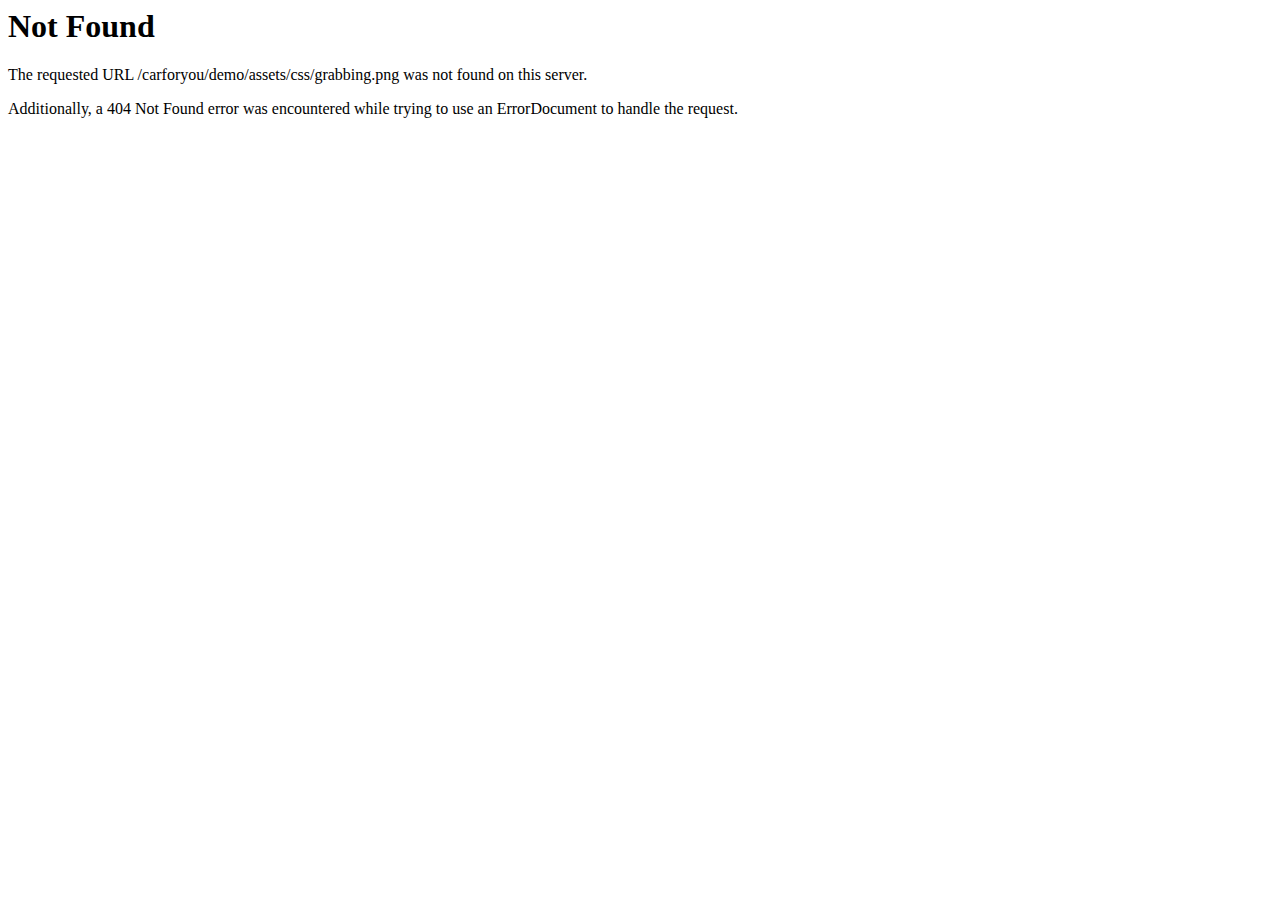
<file: Car-Rental-Portal-Using-PHP-and-MySQL-V2.5/carrental/assets/css/grabbing.html>
<!DOCTYPE HTML PUBLIC "-//IETF//DTD HTML 2.0//EN">
<html><head>
<title>404 Not Found</title>
</head><body>
<h1>Not Found</h1>
<p>The requested URL /carforyou/demo/assets/css/grabbing.png was not found on this server.</p>
<p>Additionally, a 404 Not Found
error was encountered while trying to use an ErrorDocument to handle the request.</p>
</body></html>
</file>
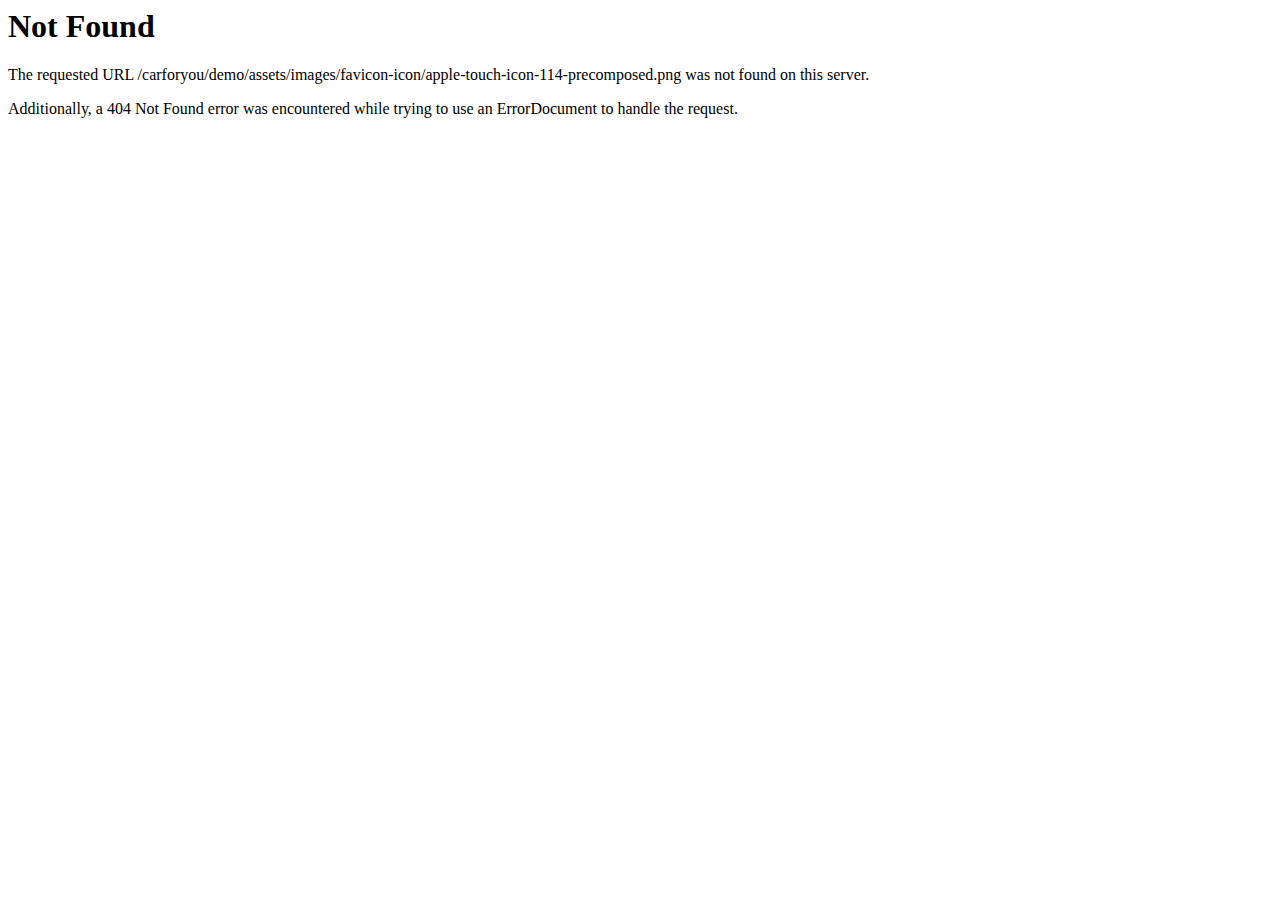
<file: Car-Rental-Portal-Using-PHP-and-MySQL-V2.5/carrental/assets/images/favicon-icon/apple-touch-icon-114-precomposed.html>
<!DOCTYPE HTML PUBLIC "-//IETF//DTD HTML 2.0//EN">
<html><head>
<title>404 Not Found</title>
</head><body>
<h1>Not Found</h1>
<p>The requested URL /carforyou/demo/assets/images/favicon-icon/apple-touch-icon-114-precomposed.png was not found on this server.</p>
<p>Additionally, a 404 Not Found
error was encountered while trying to use an ErrorDocument to handle the request.</p>
</body></html>
</file>
<file: template-travel-agency-main/template-travel-agency-main/css/output.css>
/*
! tailwindcss v3.3.5 | MIT License | https://tailwindcss.com
*/

/*
1. Prevent padding and border from affecting element width. (https://github.com/mozdevs/cssremedy/issues/4)
2. Allow adding a border to an element by just adding a border-width. (https://github.com/tailwindcss/tailwindcss/pull/116)
*/

*,
::before,
::after {
  box-sizing: border-box;
  /* 1 */
  border-width: 0;
  /* 2 */
  border-style: solid;
  /* 2 */
  border-color: #e5e7eb;
  /* 2 */
}

::before,
::after {
  --tw-content: '';
}

/*
1. Use a consistent sensible line-height in all browsers.
2. Prevent adjustments of font size after orientation changes in iOS.
3. Use a more readable tab size.
4. Use the user's configured `sans` font-family by default.
5. Use the user's configured `sans` font-feature-settings by default.
6. Use the user's configured `sans` font-variation-settings by default.
*/

html {
  line-height: 1.5;
  /* 1 */
  -webkit-text-size-adjust: 100%;
  /* 2 */
  -moz-tab-size: 4;
  /* 3 */
  -o-tab-size: 4;
     tab-size: 4;
  /* 3 */
  font-family: ui-sans-serif, system-ui, -apple-system, BlinkMacSystemFont, "Segoe UI", Roboto, "Helvetica Neue", Arial, "Noto Sans", sans-serif, "Apple Color Emoji", "Segoe UI Emoji", "Segoe UI Symbol", "Noto Color Emoji";
  /* 4 */
  font-feature-settings: normal;
  /* 5 */
  font-variation-settings: normal;
  /* 6 */
}

/*
1. Remove the margin in all browsers.
2. Inherit line-height from `html` so users can set them as a class directly on the `html` element.
*/

body {
  margin: 0;
  /* 1 */
  line-height: inherit;
  /* 2 */
}

/*
1. Add the correct height in Firefox.
2. Correct the inheritance of border color in Firefox. (https://bugzilla.mozilla.org/show_bug.cgi?id=190655)
3. Ensure horizontal rules are visible by default.
*/

hr {
  height: 0;
  /* 1 */
  color: inherit;
  /* 2 */
  border-top-width: 1px;
  /* 3 */
}

/*
Add the correct text decoration in Chrome, Edge, and Safari.
*/

abbr:where([title]) {
  -webkit-text-decoration: underline dotted;
          text-decoration: underline dotted;
}

/*
Remove the default font size and weight for headings.
*/

h1,
h2,
h3,
h4,
h5,
h6 {
  font-size: inherit;
  font-weight: inherit;
}

/*
Reset links to optimize for opt-in styling instead of opt-out.
*/

a {
  color: inherit;
  text-decoration: inherit;
}

/*
Add the correct font weight in Edge and Safari.
*/

b,
strong {
  font-weight: bolder;
}

/*
1. Use the user's configured `mono` font family by default.
2. Correct the odd `em` font sizing in all browsers.
*/

code,
kbd,
samp,
pre {
  font-family: ui-monospace, SFMono-Regular, Menlo, Monaco, Consolas, "Liberation Mono", "Courier New", monospace;
  /* 1 */
  font-size: 1em;
  /* 2 */
}

/*
Add the correct font size in all browsers.
*/

small {
  font-size: 80%;
}

/*
Prevent `sub` and `sup` elements from affecting the line height in all browsers.
*/

sub,
sup {
  font-size: 75%;
  line-height: 0;
  position: relative;
  vertical-align: baseline;
}

sub {
  bottom: -0.25em;
}

sup {
  top: -0.5em;
}

/*
1. Remove text indentation from table contents in Chrome and Safari. (https://bugs.chromium.org/p/chromium/issues/detail?id=999088, https://bugs.webkit.org/show_bug.cgi?id=201297)
2. Correct table border color inheritance in all Chrome and Safari. (https://bugs.chromium.org/p/chromium/issues/detail?id=935729, https://bugs.webkit.org/show_bug.cgi?id=195016)
3. Remove gaps between table borders by default.
*/

table {
  text-indent: 0;
  /* 1 */
  border-color: inherit;
  /* 2 */
  border-collapse: collapse;
  /* 3 */
}

/*
1. Change the font styles in all browsers.
2. Remove the margin in Firefox and Safari.
3. Remove default padding in all browsers.
*/

button,
input,
optgroup,
select,
textarea {
  font-family: inherit;
  /* 1 */
  font-feature-settings: inherit;
  /* 1 */
  font-variation-settings: inherit;
  /* 1 */
  font-size: 100%;
  /* 1 */
  font-weight: inherit;
  /* 1 */
  line-height: inherit;
  /* 1 */
  color: inherit;
  /* 1 */
  margin: 0;
  /* 2 */
  padding: 0;
  /* 3 */
}

/*
Remove the inheritance of text transform in Edge and Firefox.
*/

button,
select {
  text-transform: none;
}

/*
1. Correct the inability to style clickable types in iOS and Safari.
2. Remove default button styles.
*/

button,
[type='button'],
[type='reset'],
[type='submit'] {
  -webkit-appearance: button;
  /* 1 */
  background-color: transparent;
  /* 2 */
  background-image: none;
  /* 2 */
}

/*
Use the modern Firefox focus style for all focusable elements.
*/

:-moz-focusring {
  outline: auto;
}

/*
Remove the additional `:invalid` styles in Firefox. (https://github.com/mozilla/gecko-dev/blob/2f9eacd9d3d995c937b4251a5557d95d494c9be1/layout/style/res/forms.css#L728-L737)
*/

:-moz-ui-invalid {
  box-shadow: none;
}

/*
Add the correct vertical alignment in Chrome and Firefox.
*/

progress {
  vertical-align: baseline;
}

/*
Correct the cursor style of increment and decrement buttons in Safari.
*/

::-webkit-inner-spin-button,
::-webkit-outer-spin-button {
  height: auto;
}

/*
1. Correct the odd appearance in Chrome and Safari.
2. Correct the outline style in Safari.
*/

[type='search'] {
  -webkit-appearance: textfield;
  /* 1 */
  outline-offset: -2px;
  /* 2 */
}

/*
Remove the inner padding in Chrome and Safari on macOS.
*/

::-webkit-search-decoration {
  -webkit-appearance: none;
}

/*
1. Correct the inability to style clickable types in iOS and Safari.
2. Change font properties to `inherit` in Safari.
*/

::-webkit-file-upload-button {
  -webkit-appearance: button;
  /* 1 */
  font: inherit;
  /* 2 */
}

/*
Add the correct display in Chrome and Safari.
*/

summary {
  display: list-item;
}

/*
Removes the default spacing and border for appropriate elements.
*/

blockquote,
dl,
dd,
h1,
h2,
h3,
h4,
h5,
h6,
hr,
figure,
p,
pre {
  margin: 0;
}

fieldset {
  margin: 0;
  padding: 0;
}

legend {
  padding: 0;
}

ol,
ul,
menu {
  list-style: none;
  margin: 0;
  padding: 0;
}

/*
Reset default styling for dialogs.
*/

dialog {
  padding: 0;
}

/*
Prevent resizing textareas horizontally by default.
*/

textarea {
  resize: vertical;
}

/*
1. Reset the default placeholder opacity in Firefox. (https://github.com/tailwindlabs/tailwindcss/issues/3300)
2. Set the default placeholder color to the user's configured gray 400 color.
*/

input::-moz-placeholder, textarea::-moz-placeholder {
  opacity: 1;
  /* 1 */
  color: #9ca3af;
  /* 2 */
}

input::placeholder,
textarea::placeholder {
  opacity: 1;
  /* 1 */
  color: #9ca3af;
  /* 2 */
}

/*
Set the default cursor for buttons.
*/

button,
[role="button"] {
  cursor: pointer;
}

/*
Make sure disabled buttons don't get the pointer cursor.
*/

:disabled {
  cursor: default;
}

/*
1. Make replaced elements `display: block` by default. (https://github.com/mozdevs/cssremedy/issues/14)
2. Add `vertical-align: middle` to align replaced elements more sensibly by default. (https://github.com/jensimmons/cssremedy/issues/14#issuecomment-634934210)
   This can trigger a poorly considered lint error in some tools but is included by design.
*/

img,
svg,
video,
canvas,
audio,
iframe,
embed,
object {
  display: block;
  /* 1 */
  vertical-align: middle;
  /* 2 */
}

/*
Constrain images and videos to the parent width and preserve their intrinsic aspect ratio. (https://github.com/mozdevs/cssremedy/issues/14)
*/

img,
video {
  max-width: 100%;
  height: auto;
}

/* Make elements with the HTML hidden attribute stay hidden by default */

[hidden] {
  display: none;
}

*, ::before, ::after {
  --tw-border-spacing-x: 0;
  --tw-border-spacing-y: 0;
  --tw-translate-x: 0;
  --tw-translate-y: 0;
  --tw-rotate: 0;
  --tw-skew-x: 0;
  --tw-skew-y: 0;
  --tw-scale-x: 1;
  --tw-scale-y: 1;
  --tw-pan-x:  ;
  --tw-pan-y:  ;
  --tw-pinch-zoom:  ;
  --tw-scroll-snap-strictness: proximity;
  --tw-gradient-from-position:  ;
  --tw-gradient-via-position:  ;
  --tw-gradient-to-position:  ;
  --tw-ordinal:  ;
  --tw-slashed-zero:  ;
  --tw-numeric-figure:  ;
  --tw-numeric-spacing:  ;
  --tw-numeric-fraction:  ;
  --tw-ring-inset:  ;
  --tw-ring-offset-width: 0px;
  --tw-ring-offset-color: #fff;
  --tw-ring-color: rgb(59 130 246 / 0.5);
  --tw-ring-offset-shadow: 0 0 #0000;
  --tw-ring-shadow: 0 0 #0000;
  --tw-shadow: 0 0 #0000;
  --tw-shadow-colored: 0 0 #0000;
  --tw-blur:  ;
  --tw-brightness:  ;
  --tw-contrast:  ;
  --tw-grayscale:  ;
  --tw-hue-rotate:  ;
  --tw-invert:  ;
  --tw-saturate:  ;
  --tw-sepia:  ;
  --tw-drop-shadow:  ;
  --tw-backdrop-blur:  ;
  --tw-backdrop-brightness:  ;
  --tw-backdrop-contrast:  ;
  --tw-backdrop-grayscale:  ;
  --tw-backdrop-hue-rotate:  ;
  --tw-backdrop-invert:  ;
  --tw-backdrop-opacity:  ;
  --tw-backdrop-saturate:  ;
  --tw-backdrop-sepia:  ;
}

::backdrop {
  --tw-border-spacing-x: 0;
  --tw-border-spacing-y: 0;
  --tw-translate-x: 0;
  --tw-translate-y: 0;
  --tw-rotate: 0;
  --tw-skew-x: 0;
  --tw-skew-y: 0;
  --tw-scale-x: 1;
  --tw-scale-y: 1;
  --tw-pan-x:  ;
  --tw-pan-y:  ;
  --tw-pinch-zoom:  ;
  --tw-scroll-snap-strictness: proximity;
  --tw-gradient-from-position:  ;
  --tw-gradient-via-position:  ;
  --tw-gradient-to-position:  ;
  --tw-ordinal:  ;
  --tw-slashed-zero:  ;
  --tw-numeric-figure:  ;
  --tw-numeric-spacing:  ;
  --tw-numeric-fraction:  ;
  --tw-ring-inset:  ;
  --tw-ring-offset-width: 0px;
  --tw-ring-offset-color: #fff;
  --tw-ring-color: rgb(59 130 246 / 0.5);
  --tw-ring-offset-shadow: 0 0 #0000;
  --tw-ring-shadow: 0 0 #0000;
  --tw-shadow: 0 0 #0000;
  --tw-shadow-colored: 0 0 #0000;
  --tw-blur:  ;
  --tw-brightness:  ;
  --tw-contrast:  ;
  --tw-grayscale:  ;
  --tw-hue-rotate:  ;
  --tw-invert:  ;
  --tw-saturate:  ;
  --tw-sepia:  ;
  --tw-drop-shadow:  ;
  --tw-backdrop-blur:  ;
  --tw-backdrop-brightness:  ;
  --tw-backdrop-contrast:  ;
  --tw-backdrop-grayscale:  ;
  --tw-backdrop-hue-rotate:  ;
  --tw-backdrop-invert:  ;
  --tw-backdrop-opacity:  ;
  --tw-backdrop-saturate:  ;
  --tw-backdrop-sepia:  ;
}

.container {
  width: 100%;
}

@media (min-width: 640px) {
  .container {
    max-width: 640px;
  }
}

@media (min-width: 768px) {
  .container {
    max-width: 768px;
  }
}

@media (min-width: 1024px) {
  .container {
    max-width: 1024px;
  }
}

@media (min-width: 1280px) {
  .container {
    max-width: 1280px;
  }
}

@media (min-width: 1536px) {
  .container {
    max-width: 1536px;
  }
}

.absolute {
  position: absolute;
}

.relative {
  position: relative;
}

.bottom-8 {
  bottom: 2rem;
}

.bottom-\[-80px\] {
  bottom: -80px;
}

.bottom-\[20px\] {
  bottom: 20px;
}

.left-0 {
  left: 0px;
}

.left-3 {
  left: 0.75rem;
}

.left-5 {
  left: 1.25rem;
}

.left-8 {
  left: 2rem;
}

.left-\[8\%\] {
  left: 8%;
}

.right-1 {
  right: 0.25rem;
}

.right-10 {
  right: 2.5rem;
}

.right-\[-15px\] {
  right: -15px;
}

.top-12 {
  top: 3rem;
}

.top-8 {
  top: 2rem;
}

.top-\[90px\] {
  top: 90px;
}

.z-10 {
  z-index: 10;
}

.z-30 {
  z-index: 30;
}

.m-\[10px\] {
  margin: 10px;
}

.mx-6 {
  margin-left: 1.5rem;
  margin-right: 1.5rem;
}

.my-10 {
  margin-top: 2.5rem;
  margin-bottom: 2.5rem;
}

.my-2 {
  margin-top: 0.5rem;
  margin-bottom: 0.5rem;
}

.my-3 {
  margin-top: 0.75rem;
  margin-bottom: 0.75rem;
}

.my-4 {
  margin-top: 1rem;
  margin-bottom: 1rem;
}

.my-5 {
  margin-top: 1.25rem;
  margin-bottom: 1.25rem;
}

.mb-2 {
  margin-bottom: 0.5rem;
}

.mb-20 {
  margin-bottom: 5rem;
}

.mb-4 {
  margin-bottom: 1rem;
}

.me-2 {
  margin-inline-end: 0.5rem;
}

.me-3 {
  margin-inline-end: 0.75rem;
}

.me-4 {
  margin-inline-end: 1rem;
}

.me-5 {
  margin-inline-end: 1.25rem;
}

.me-9 {
  margin-inline-end: 2.25rem;
}

.ms-2 {
  margin-inline-start: 0.5rem;
}

.ms-6 {
  margin-inline-start: 1.5rem;
}

.ms-\[-100\%\] {
  margin-inline-start: -100%;
}

.ms-\[-200\%\] {
  margin-inline-start: -200%;
}

.mt-10 {
  margin-top: 2.5rem;
}

.mt-5 {
  margin-top: 1.25rem;
}

.mt-7 {
  margin-top: 1.75rem;
}

.mt-\[180px\] {
  margin-top: 180px;
}

.mt-\[80px\] {
  margin-top: 80px;
}

.mt-2 {
  margin-top: 0.5rem;
}

.mt-0 {
  margin-top: 0px;
}

.flex {
  display: flex;
}

.hidden {
  display: none;
}

.h-\[100\%\] {
  height: 100%;
}

.h-\[100px\] {
  height: 100px;
}

.h-\[100vh\] {
  height: 100vh;
}

.h-\[150px\] {
  height: 150px;
}

.h-\[400px\] {
  height: 400px;
}

.h-\[450px\] {
  height: 450px;
}

.h-\[500px\] {
  height: 500px;
}

.h-\[50vh\] {
  height: 50vh;
}

.h-\[60px\] {
  height: 60px;
}

.h-auto {
  height: auto;
}

.h-full {
  height: 100%;
}

.w-1\/2 {
  width: 50%;
}

.w-\[100\%\] {
  width: 100%;
}

.w-\[1000px\] {
  width: 1000px;
}

.w-\[140px\] {
  width: 140px;
}

.w-\[25\%\] {
  width: 25%;
}

.w-\[33\%\] {
  width: 33%;
}

.w-\[50\%\] {
  width: 50%;
}

.w-\[70\%\] {
  width: 70%;
}

.w-\[700px\] {
  width: 700px;
}

.w-\[80\%\] {
  width: 80%;
}

.w-\[85\%\] {
  width: 85%;
}

.w-\[95\%\] {
  width: 95%;
}

.w-\[950px\] {
  width: 950px;
}

.w-full {
  width: 100%;
}

.rotate-\[-90deg\] {
  --tw-rotate: -90deg;
  transform: translate(var(--tw-translate-x), var(--tw-translate-y)) rotate(var(--tw-rotate)) skewX(var(--tw-skew-x)) skewY(var(--tw-skew-y)) scaleX(var(--tw-scale-x)) scaleY(var(--tw-scale-y));
}

.animate-anime {
  animation: identy 5s linear infinite;
}

.cursor-pointer {
  cursor: pointer;
}

.list-disc {
  list-style-type: disc;
}

.list-none {
  list-style-type: none;
}

.flex-col {
  flex-direction: column;
}

.flex-wrap {
  flex-wrap: wrap;
}

.items-center {
  align-items: center;
}

.justify-end {
  justify-content: flex-end;
}

.justify-center {
  justify-content: center;
}

.justify-between {
  justify-content: space-between;
}

.gap-10 {
  gap: 2.5rem;
}

.gap-5 {
  gap: 1.25rem;
}

.gap-8 {
  gap: 2rem;
}

.overflow-hidden {
  overflow: hidden;
}

.whitespace-nowrap {
  white-space: nowrap;
}

.rounded-\[50\%\] {
  border-radius: 50%;
}

.border {
  border-width: 1px;
}

.border-b-\[1px\] {
  border-bottom-width: 1px;
}

.border-color5 {
  --tw-border-opacity: 1;
  border-color: rgb(246 247 250 / var(--tw-border-opacity));
}

.border-white {
  --tw-border-opacity: 1;
  border-color: rgb(255 255 255 / var(--tw-border-opacity));
}

.border-opacity-40 {
  --tw-border-opacity: 0.4;
}

.bg-color1 {
  --tw-bg-opacity: 1;
  background-color: rgb(32 149 174 / var(--tw-bg-opacity));
}

.bg-color2 {
  --tw-bg-opacity: 1;
  background-color: rgb(68 84 121 / var(--tw-bg-opacity));
}

.bg-color3 {
  --tw-bg-opacity: 1;
  background-color: rgb(19 51 115 / var(--tw-bg-opacity));
}

.bg-color4 {
  --tw-bg-opacity: 1;
  background-color: rgb(82 173 192 / var(--tw-bg-opacity));
}

.bg-color5 {
  --tw-bg-opacity: 1;
  background-color: rgb(246 247 250 / var(--tw-bg-opacity));
}

.bg-color7 {
  --tw-bg-opacity: 1;
  background-color: rgb(244 245 248 / var(--tw-bg-opacity));
}

.bg-white {
  --tw-bg-opacity: 1;
  background-color: rgb(255 255 255 / var(--tw-bg-opacity));
}

.bg-opacity-40 {
  --tw-bg-opacity: 0.4;
}

.bg-opacity-50 {
  --tw-bg-opacity: 0.5;
}

.bg-opacity-60 {
  --tw-bg-opacity: 0.6;
}

.bg-boat {
  background-image: url(../img/giphy.gif);
}

.bg-header {
  background-image: url('../img/1.jpg');
}

.bg-map {
  background-image: url(../img/map1.png);
}

.bg-sea {
  background-image: url(../img/15.jpg);
}

.bg-cover {
  background-size: cover;
}

.bg-fixed {
  background-attachment: fixed;
}

.bg-bottom {
  background-position: bottom;
}

.bg-center {
  background-position: center;
}

.bg-no-repeat {
  background-repeat: no-repeat;
}

.object-cover {
  -o-object-fit: cover;
     object-fit: cover;
}

.p-3 {
  padding: 0.75rem;
}

.p-5 {
  padding: 1.25rem;
}

.px-0 {
  padding-left: 0px;
  padding-right: 0px;
}

.px-10 {
  padding-left: 2.5rem;
  padding-right: 2.5rem;
}

.px-2 {
  padding-left: 0.5rem;
  padding-right: 0.5rem;
}

.px-3 {
  padding-left: 0.75rem;
  padding-right: 0.75rem;
}

.px-4 {
  padding-left: 1rem;
  padding-right: 1rem;
}

.px-5 {
  padding-left: 1.25rem;
  padding-right: 1.25rem;
}

.px-6 {
  padding-left: 1.5rem;
  padding-right: 1.5rem;
}

.px-8 {
  padding-left: 2rem;
  padding-right: 2rem;
}

.py-1 {
  padding-top: 0.25rem;
  padding-bottom: 0.25rem;
}

.py-10 {
  padding-top: 2.5rem;
  padding-bottom: 2.5rem;
}

.py-16 {
  padding-top: 4rem;
  padding-bottom: 4rem;
}

.py-2 {
  padding-top: 0.5rem;
  padding-bottom: 0.5rem;
}

.py-32 {
  padding-top: 8rem;
  padding-bottom: 8rem;
}

.py-4 {
  padding-top: 1rem;
  padding-bottom: 1rem;
}

.py-5 {
  padding-top: 1.25rem;
  padding-bottom: 1.25rem;
}

.py-8 {
  padding-top: 2rem;
  padding-bottom: 2rem;
}

.py-\[15px\] {
  padding-top: 15px;
  padding-bottom: 15px;
}

.py-\[45px\] {
  padding-top: 45px;
  padding-bottom: 45px;
}

.pb-4 {
  padding-bottom: 1rem;
}

.pb-8 {
  padding-bottom: 2rem;
}

.ps-5 {
  padding-inline-start: 1.25rem;
}

.ps-8 {
  padding-inline-start: 2rem;
}

.text-left {
  text-align: left;
}

.text-center {
  text-align: center;
}

.text-right {
  text-align: right;
}

.font-primary {
  font-family: barlow;
}

.font-secondary {
  font-family: poppins;
}

.text-2xl {
  font-size: 1.5rem;
  line-height: 2rem;
}

.text-3xl {
  font-size: 1.875rem;
  line-height: 2.25rem;
}

.text-4xl {
  font-size: 2.25rem;
  line-height: 2.5rem;
}

.text-5xl {
  font-size: 3rem;
  line-height: 1;
}

.text-\[14px\] {
  font-size: 14px;
}

.text-\[18px\] {
  font-size: 18px;
}

.text-xl {
  font-size: 1.25rem;
  line-height: 1.75rem;
}

.font-bold {
  font-weight: 700;
}

.uppercase {
  text-transform: uppercase;
}

.capitalize {
  text-transform: capitalize;
}

.tracking-widest {
  letter-spacing: 0.1em;
}

.text-color1 {
  --tw-text-opacity: 1;
  color: rgb(32 149 174 / var(--tw-text-opacity));
}

.text-color2 {
  --tw-text-opacity: 1;
  color: rgb(68 84 121 / var(--tw-text-opacity));
}

.text-color3 {
  --tw-text-opacity: 1;
  color: rgb(19 51 115 / var(--tw-text-opacity));
}

.text-color4 {
  --tw-text-opacity: 1;
  color: rgb(82 173 192 / var(--tw-text-opacity));
}

.text-color6 {
  --tw-text-opacity: 1;
  color: rgb(131 133 144 / var(--tw-text-opacity));
}

.text-stone-300 {
  --tw-text-opacity: 1;
  color: rgb(214 211 209 / var(--tw-text-opacity));
}

.text-stone-600 {
  --tw-text-opacity: 1;
  color: rgb(87 83 78 / var(--tw-text-opacity));
}

.text-white {
  --tw-text-opacity: 1;
  color: rgb(255 255 255 / var(--tw-text-opacity));
}

.underline {
  text-decoration-line: underline;
}

.decoration-color1 {
  text-decoration-color: #2095AE;
}

.bg-blend-multiply {
  background-blend-mode: multiply;
}

.outline-none {
  outline: 2px solid transparent;
  outline-offset: 2px;
}

.outline {
  outline-style: solid;
}

.outline-8 {
  outline-width: 8px;
}

.outline-offset-8 {
  outline-offset: 8px;
}

.brightness-75 {
  --tw-brightness: brightness(.75);
  filter: var(--tw-blur) var(--tw-brightness) var(--tw-contrast) var(--tw-grayscale) var(--tw-hue-rotate) var(--tw-invert) var(--tw-saturate) var(--tw-sepia) var(--tw-drop-shadow);
}

.backdrop-blur-lg {
  --tw-backdrop-blur: blur(16px);
  -webkit-backdrop-filter: var(--tw-backdrop-blur) var(--tw-backdrop-brightness) var(--tw-backdrop-contrast) var(--tw-backdrop-grayscale) var(--tw-backdrop-hue-rotate) var(--tw-backdrop-invert) var(--tw-backdrop-opacity) var(--tw-backdrop-saturate) var(--tw-backdrop-sepia);
          backdrop-filter: var(--tw-backdrop-blur) var(--tw-backdrop-brightness) var(--tw-backdrop-contrast) var(--tw-backdrop-grayscale) var(--tw-backdrop-hue-rotate) var(--tw-backdrop-invert) var(--tw-backdrop-opacity) var(--tw-backdrop-saturate) var(--tw-backdrop-sepia);
}

.transition-all {
  transition-property: all;
  transition-timing-function: cubic-bezier(0.4, 0, 0.2, 1);
  transition-duration: 150ms;
}

.duration-1000 {
  transition-duration: 1000ms;
}

.duration-300 {
  transition-duration: 300ms;
}

.duration-500 {
  transition-duration: 500ms;
}

.duration-700 {
  transition-duration: 700ms;
}

.\[word-spacing\:8px\] {
  word-spacing: 8px;
}

@font-face {
  font-family: barlow;

  src: url(../font/Barlow-Regular.ttf);
}

@font-face {
  font-family: poppins;

  src: url(../font/Poppins-Bold.ttf);
}

.travol{
  -webkit-text-stroke:2px;
  -webkit-text-fill-color: transparent;
  -webkit-text-stroke-color: rgb(255, 255, 255);
}

.photo{
  transform-style: preserve-3d;
}

.photo:hover{
  transform:perspective(800px) rotateY(-180deg);
}

.bottom-photo{
  transform:perspective(800px) translateZ(-1px) scaleX(-1);
}

.fig{
  transform:perspective(800px) translateZ(30px);
}

.out{
  outline-color: rgba(255, 255, 255, 0.271);
  -webkit-backdrop-filter: blur(5px);
          backdrop-filter: blur(5px);
}

@keyframes identy{
  from{
    transform: translateX(0);
  }

  to{
    transform: translateX(100%);
  }
}

.marker\:text-color1 *::marker {
  color: rgb(32 149 174 );
}

.marker\:text-color1::marker {
  color: rgb(32 149 174 );
}

.before\:absolute::before {
  content: var(--tw-content);
  position: absolute;
}

.before\:top-0::before {
  content: var(--tw-content);
  top: 0px;
}

.before\:h-\[1px\]::before {
  content: var(--tw-content);
  height: 1px;
}

.before\:h-\[3px\]::before {
  content: var(--tw-content);
  height: 3px;
}

.before\:w-\[100\%\]::before {
  content: var(--tw-content);
  width: 100%;
}

.before\:bg-color6::before {
  content: var(--tw-content);
  --tw-bg-opacity: 1;
  background-color: rgb(131 133 144 / var(--tw-bg-opacity));
}

.before\:bg-stone-400::before {
  content: var(--tw-content);
  --tw-bg-opacity: 1;
  background-color: rgb(168 162 158 / var(--tw-bg-opacity));
}

.before\:bg-opacity-50::before {
  content: var(--tw-content);
  --tw-bg-opacity: 0.5;
}

.before\:content-\[\'\'\]::before {
  --tw-content: '';
  content: var(--tw-content);
}

.after\:absolute::after {
  content: var(--tw-content);
  position: absolute;
}

.after\:bottom-\[-8px\]::after {
  content: var(--tw-content);
  bottom: -8px;
}

.after\:top-0::after {
  content: var(--tw-content);
  top: 0px;
}

.after\:h-\[100\%\]::after {
  content: var(--tw-content);
  height: 100%;
}

.after\:h-\[1px\]::after {
  content: var(--tw-content);
  height: 1px;
}

.after\:w-\[100\%\]::after {
  content: var(--tw-content);
  width: 100%;
}

.after\:w-\[20\%\]::after {
  content: var(--tw-content);
  width: 20%;
}

.after\:bg-black::after {
  content: var(--tw-content);
  --tw-bg-opacity: 1;
  background-color: rgb(0 0 0 / var(--tw-bg-opacity));
}

.after\:bg-white::after {
  content: var(--tw-content);
  --tw-bg-opacity: 1;
  background-color: rgb(255 255 255 / var(--tw-bg-opacity));
}

.after\:bg-opacity-50::after {
  content: var(--tw-content);
  --tw-bg-opacity: 0.5;
}

.after\:transition-all::after {
  content: var(--tw-content);
  transition-property: all;
  transition-timing-function: cubic-bezier(0.4, 0, 0.2, 1);
  transition-duration: 150ms;
}

.after\:duration-1000::after {
  content: var(--tw-content);
  transition-duration: 1000ms;
}

.after\:content-\[\'\'\]::after {
  --tw-content: '';
  content: var(--tw-content);
}

.hover\:scale-\[\.95\]:hover {
  --tw-scale-x: .95;
  --tw-scale-y: .95;
  transform: translate(var(--tw-translate-x), var(--tw-translate-y)) rotate(var(--tw-rotate)) skewX(var(--tw-skew-x)) skewY(var(--tw-skew-y)) scaleX(var(--tw-scale-x)) scaleY(var(--tw-scale-y));
}

.hover\:bg-color3:hover {
  --tw-bg-opacity: 1;
  background-color: rgb(19 51 115 / var(--tw-bg-opacity));
}

.hover\:text-color3:hover {
  --tw-text-opacity: 1;
  color: rgb(19 51 115 / var(--tw-text-opacity));
}

.hover\:text-color4:hover {
  --tw-text-opacity: 1;
  color: rgb(82 173 192 / var(--tw-text-opacity));
}

.focus\:outline-none:focus {
  outline: 2px solid transparent;
  outline-offset: 2px;
}

.group:hover .group-hover\:bottom-10 {
  bottom: 2.5rem;
}

.group:hover .group-hover\:bottom-\[50px\] {
  bottom: 50px;
}

.group:hover .group-hover\:ms-\[0\%\] {
  margin-inline-start: 0%;
}

.group:hover .group-hover\:ms-\[200\%\] {
  margin-inline-start: 200%;
}

.group:hover .group-hover\:scale-\[1\.2\] {
  --tw-scale-x: 1.2;
  --tw-scale-y: 1.2;
  transform: translate(var(--tw-translate-x), var(--tw-translate-y)) rotate(var(--tw-rotate)) skewX(var(--tw-skew-x)) skewY(var(--tw-skew-y)) scaleX(var(--tw-scale-x)) scaleY(var(--tw-scale-y));
}

.group:hover .group-hover\:brightness-75 {
  --tw-brightness: brightness(.75);
  filter: var(--tw-blur) var(--tw-brightness) var(--tw-contrast) var(--tw-grayscale) var(--tw-hue-rotate) var(--tw-invert) var(--tw-saturate) var(--tw-sepia) var(--tw-drop-shadow);
}

.group:hover .group-hover\:pause {
  animation-play-state: paused;
}

.group:hover .group-hover\:after\:w-\[90\%\]::after {
  content: var(--tw-content);
  width: 90%;
}

@media (min-width: 640px) {
  .sm\:w-\[70\%\] {
    width: 70%;
  }

  .sm\:text-5xl {
    font-size: 3rem;
    line-height: 1;
  }
}

@media (min-width: 768px) {
  .md\:top-20 {
    top: 5rem;
  }

  .md\:mt-2 {
    margin-top: 0.5rem;
  }

  .md\:w-\[20\%\] {
    width: 20%;
  }

  .md\:w-\[28\%\] {
    width: 28%;
  }

  .md\:w-\[30\%\] {
    width: 30%;
  }

  .md\:w-\[45\%\] {
    width: 45%;
  }

  .md\:w-\[70\%\] {
    width: 70%;
  }

  .md\:w-\[80\%\] {
    width: 80%;
  }

  .md\:w-\[900px\] {
    width: 900px;
  }

  .md\:w-\[25\%\] {
    width: 25%;
  }

  .md\:w-\[\%\] {
    width: %;
  }

  .md\:justify-between {
    justify-content: space-between;
  }

  .md\:px-6 {
    padding-left: 1.5rem;
    padding-right: 1.5rem;
  }

  .md\:px-0 {
    padding-left: 0px;
    padding-right: 0px;
  }

  .md\:ps-20 {
    padding-inline-start: 5rem;
  }

  .md\:text-7xl {
    font-size: 4.5rem;
    line-height: 1;
  }
}

@media (min-width: 1024px) {
  .lg\:absolute {
    position: absolute;
  }

  .lg\:relative {
    position: relative;
  }

  .lg\:right-0 {
    right: 0px;
  }

  .lg\:mt-0 {
    margin-top: 0px;
  }

  .lg\:flex {
    display: flex;
  }

  .lg\:hidden {
    display: none;
  }

  .lg\:h-\[400px\] {
    height: 400px;
  }

  .lg\:h-\[800px\] {
    height: 800px;
  }

  .lg\:w-\[30\%\] {
    width: 30%;
  }

  .lg\:w-\[35\%\] {
    width: 35%;
  }

  .lg\:w-\[50\%\] {
    width: 50%;
  }

  .lg\:w-\[70\%\] {
    width: 70%;
  }

  .lg\:border-r-2 {
    border-right-width: 2px;
  }

  .lg\:border-r-color5 {
    --tw-border-opacity: 1;
    border-right-color: rgb(246 247 250 / var(--tw-border-opacity));
  }

  .lg\:px-3 {
    padding-left: 0.75rem;
    padding-right: 0.75rem;
  }

  .lg\:pb-0 {
    padding-bottom: 0px;
  }

  .lg\:ps-0 {
    padding-inline-start: 0px;
  }
}

@media (min-width: 1280px) {
  .xl\:top-\[170\%\] {
    top: 170%;
  }

  .xl\:w-\[1100px\] {
    width: 1100px;
  }

  .xl\:w-\[1200px\] {
    width: 1200px;
  }

  .xl\:w-\[30\%\] {
    width: 30%;
  }

  .xl\:w-\[73\%\] {
    width: 73%;
  }

  .xl\:justify-between {
    justify-content: space-between;
  }

  .xl\:px-0 {
    padding-left: 0px;
    padding-right: 0px;
  }

  .xl\:text-2xl {
    font-size: 1.5rem;
    line-height: 2rem;
  }
}

@media (min-width: 1536px) {
  .\32xl\:px-36 {
    padding-left: 9rem;
    padding-right: 9rem;
  }

  .\32xl\:text-6xl {
    font-size: 3.75rem;
    line-height: 1;
  }
}
</file>
